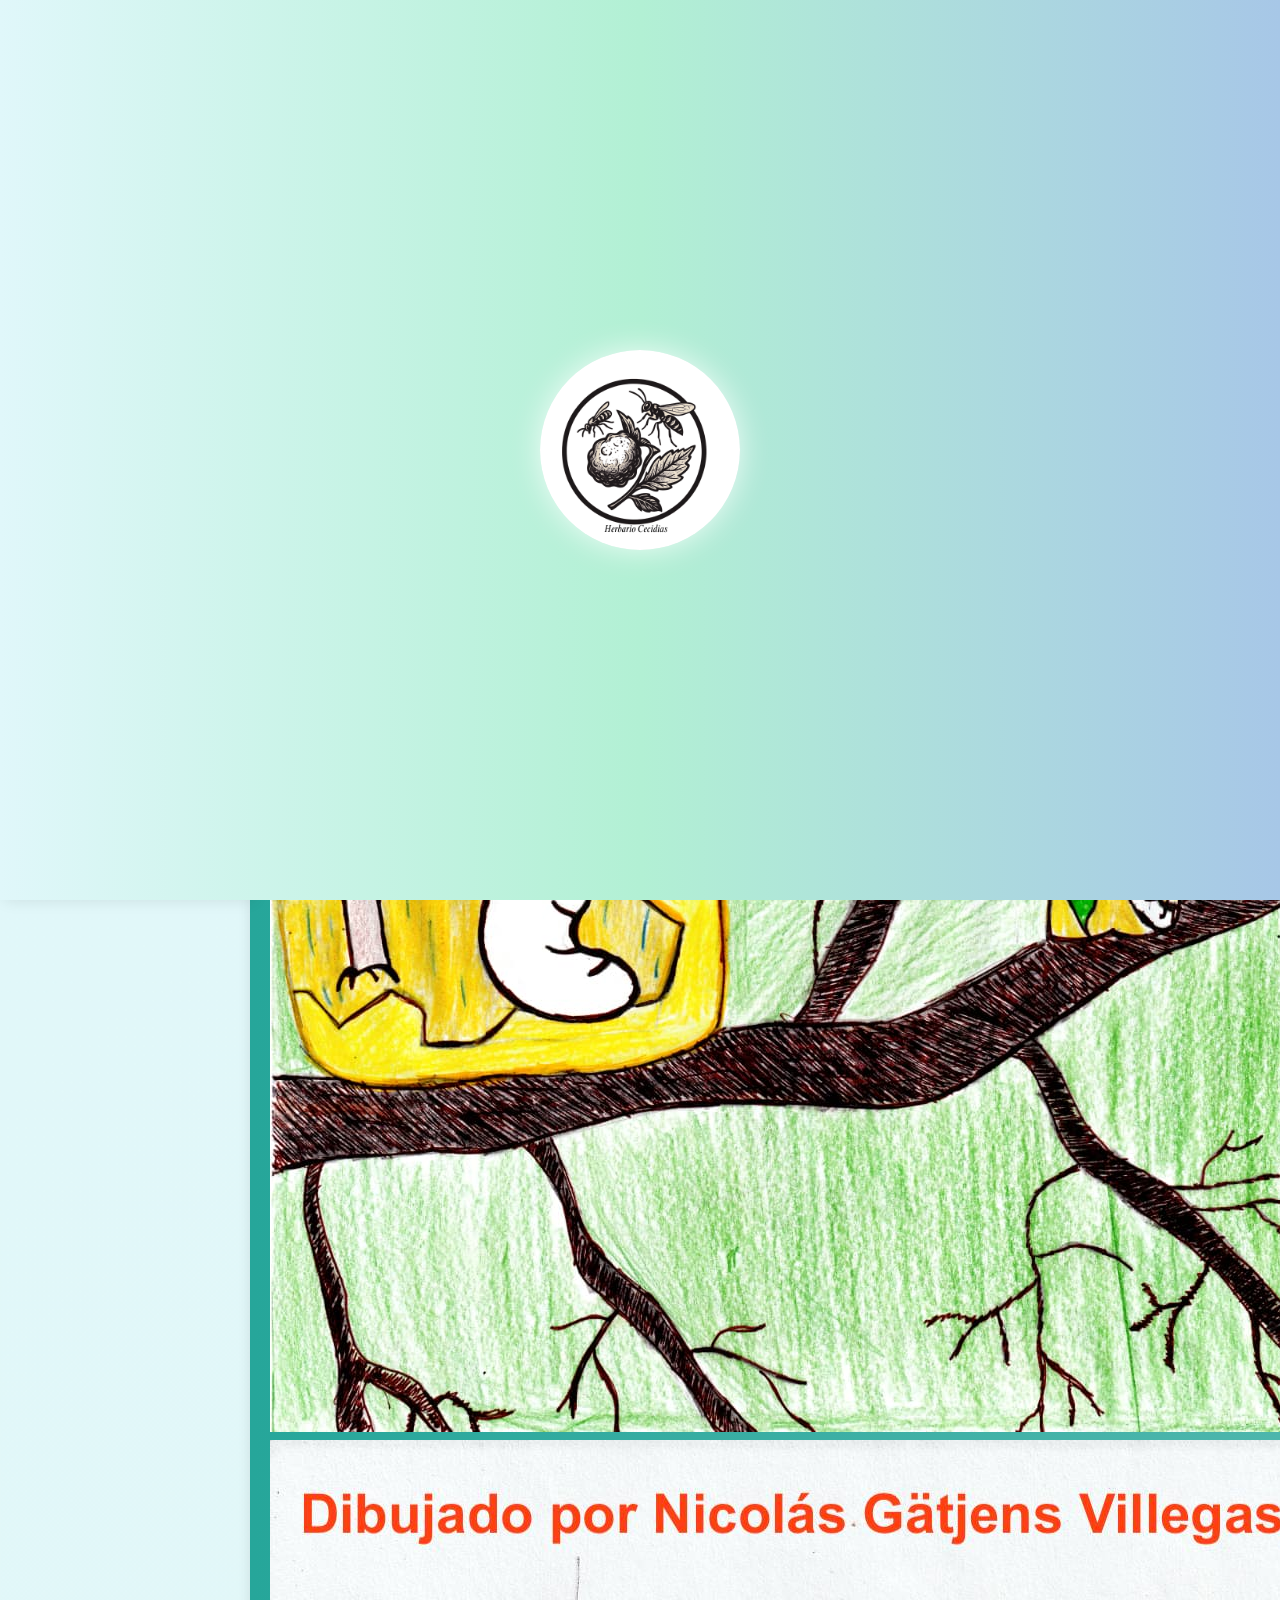
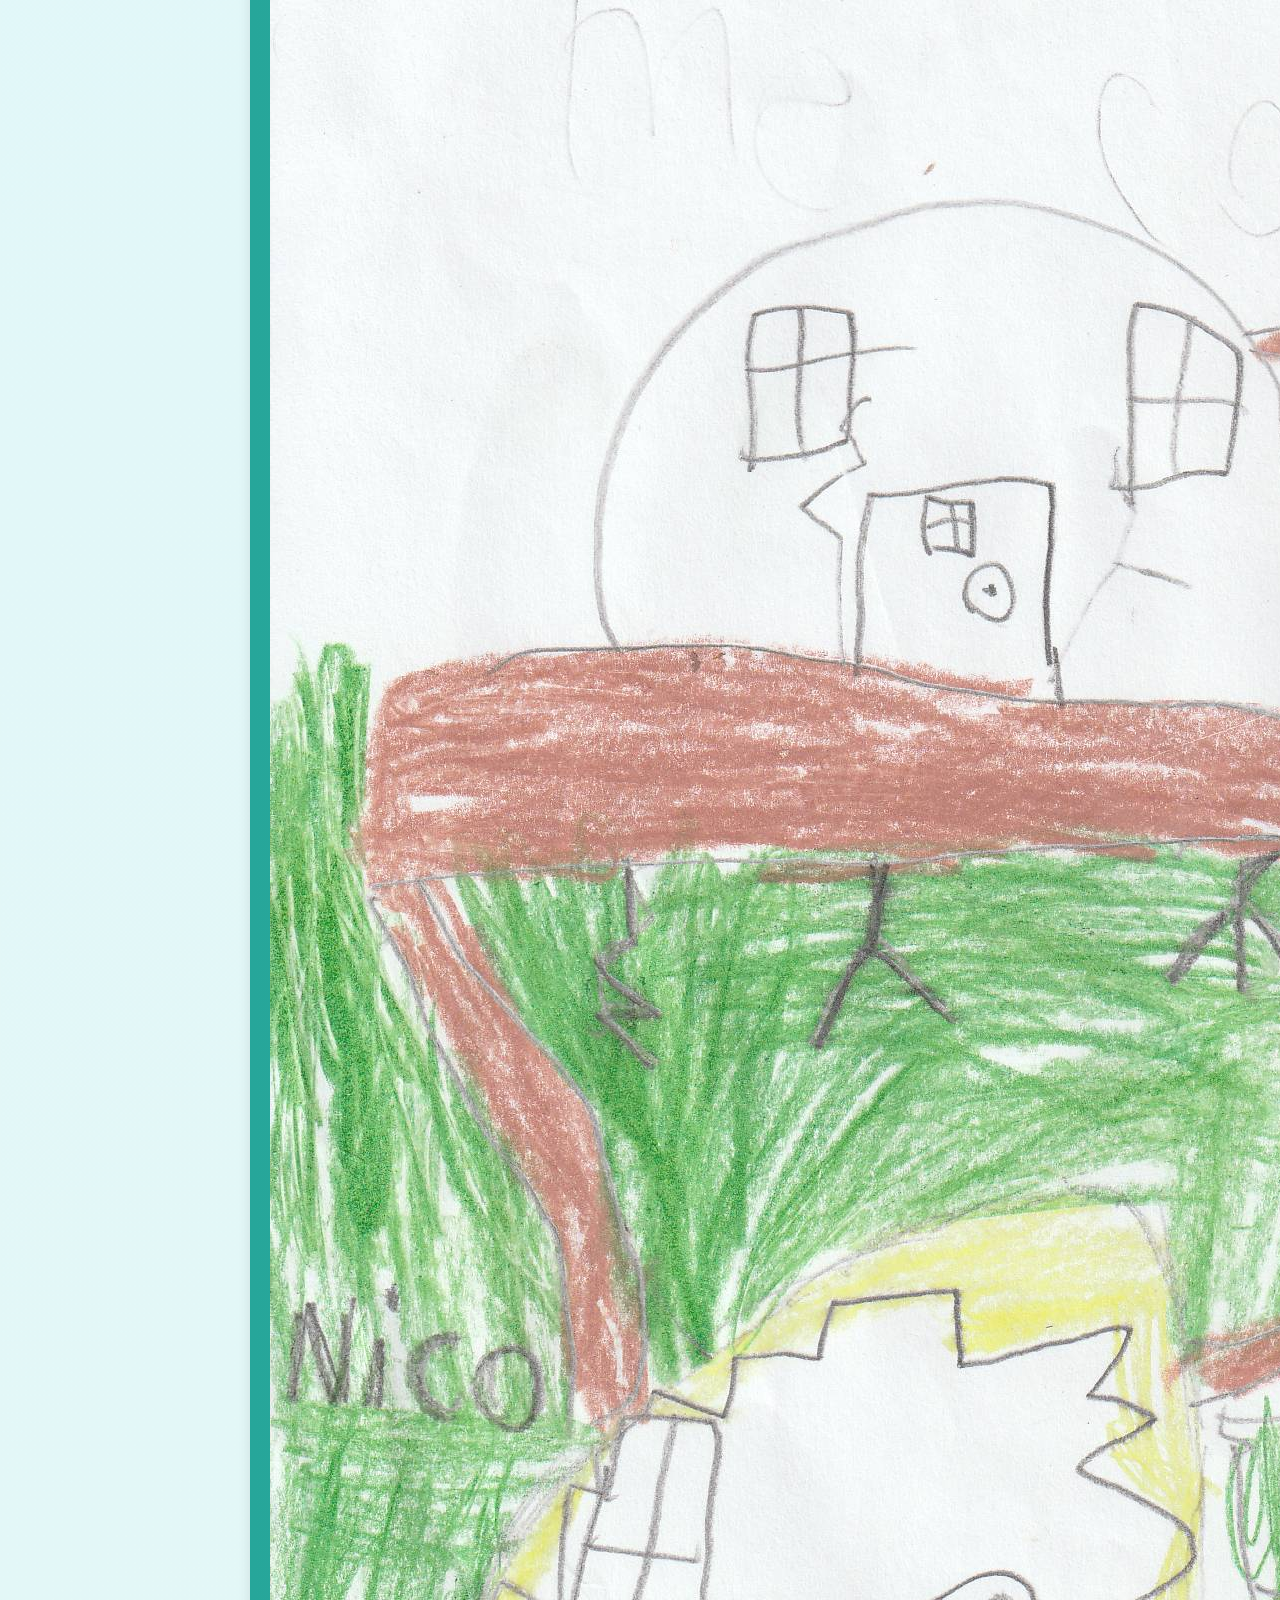
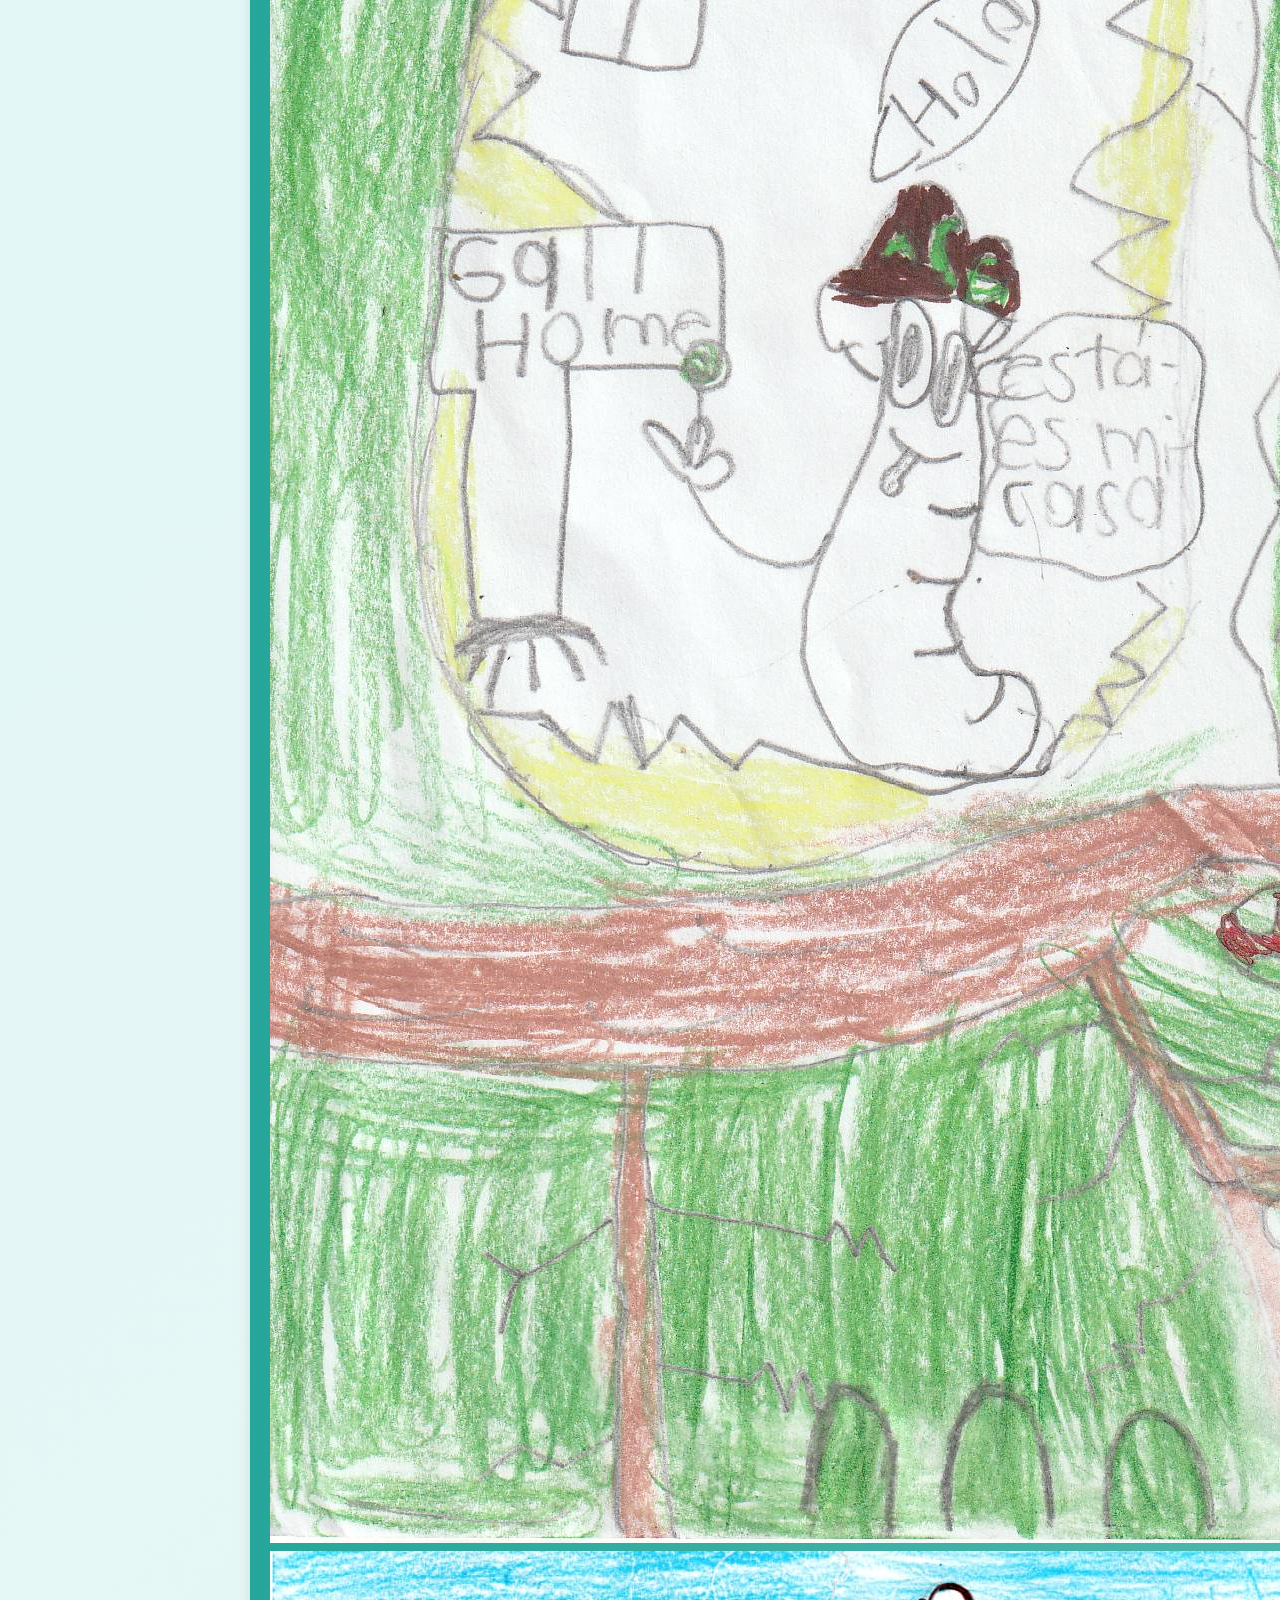
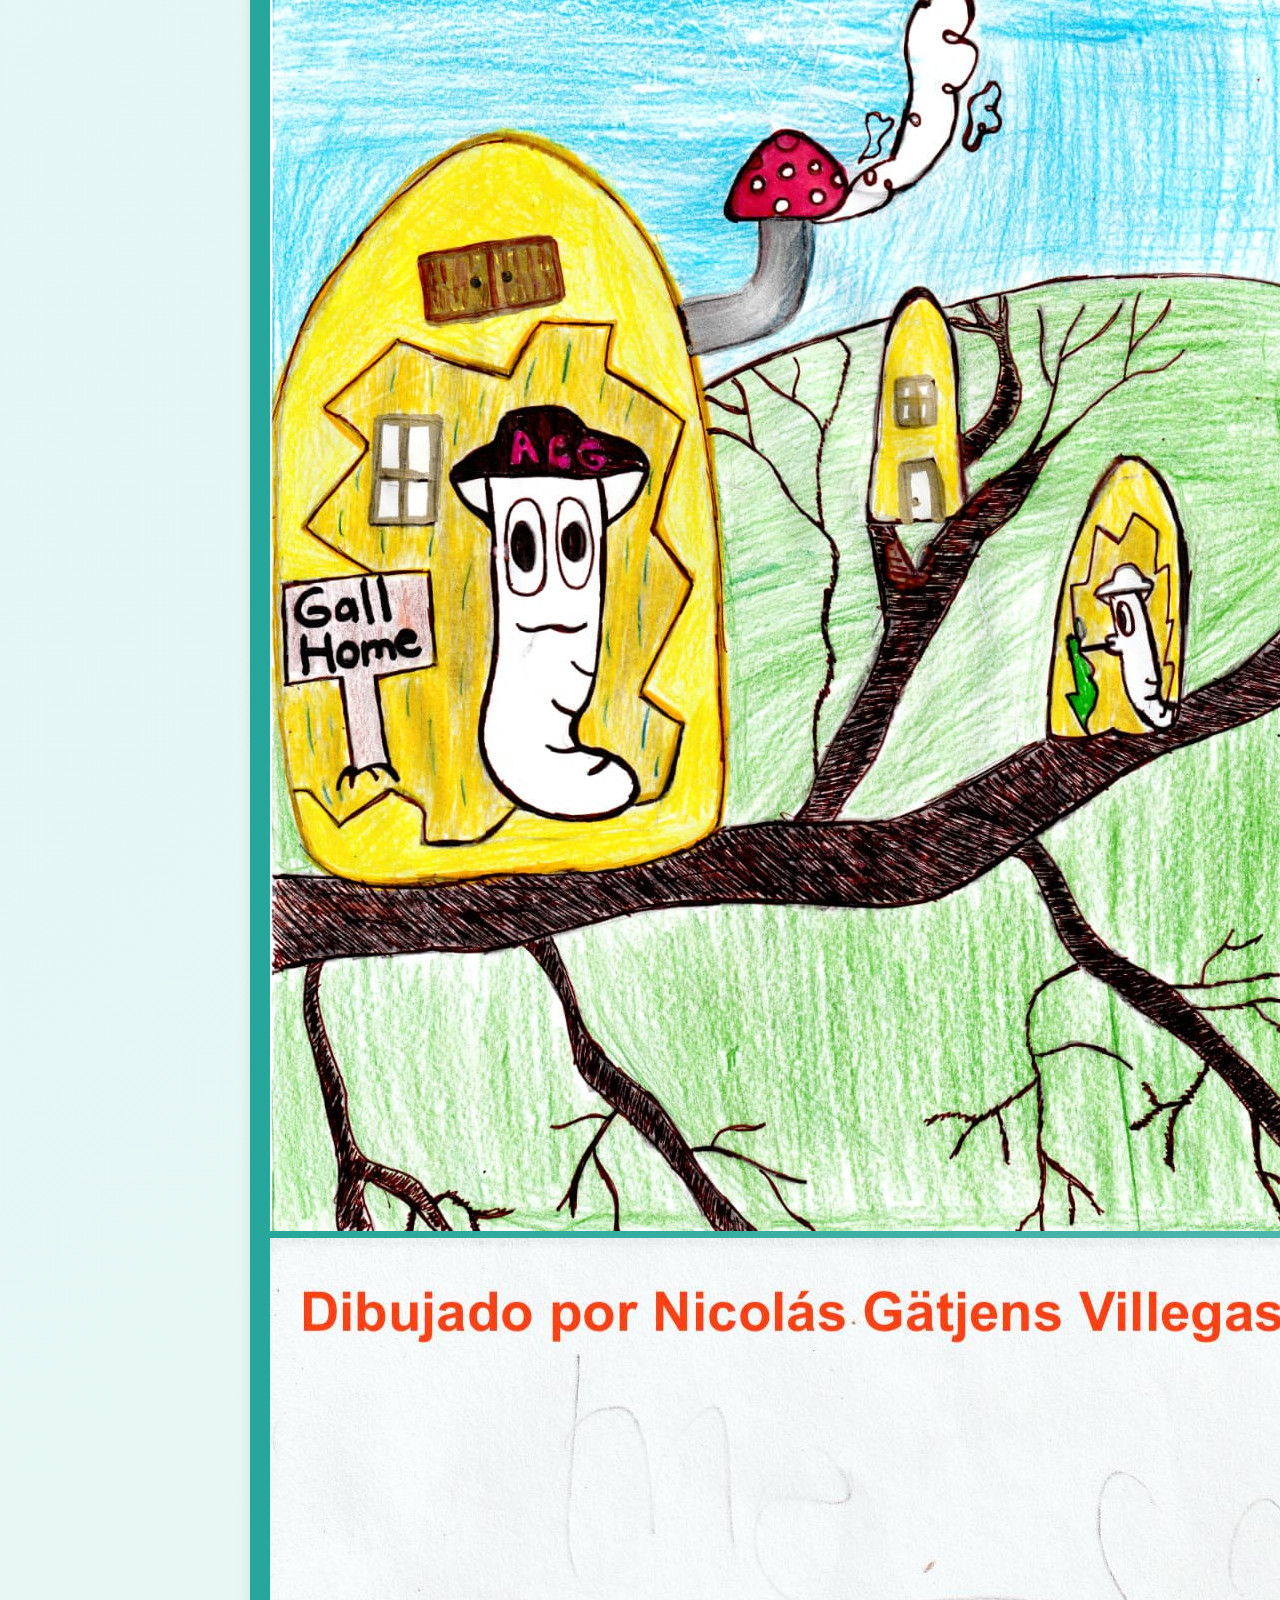
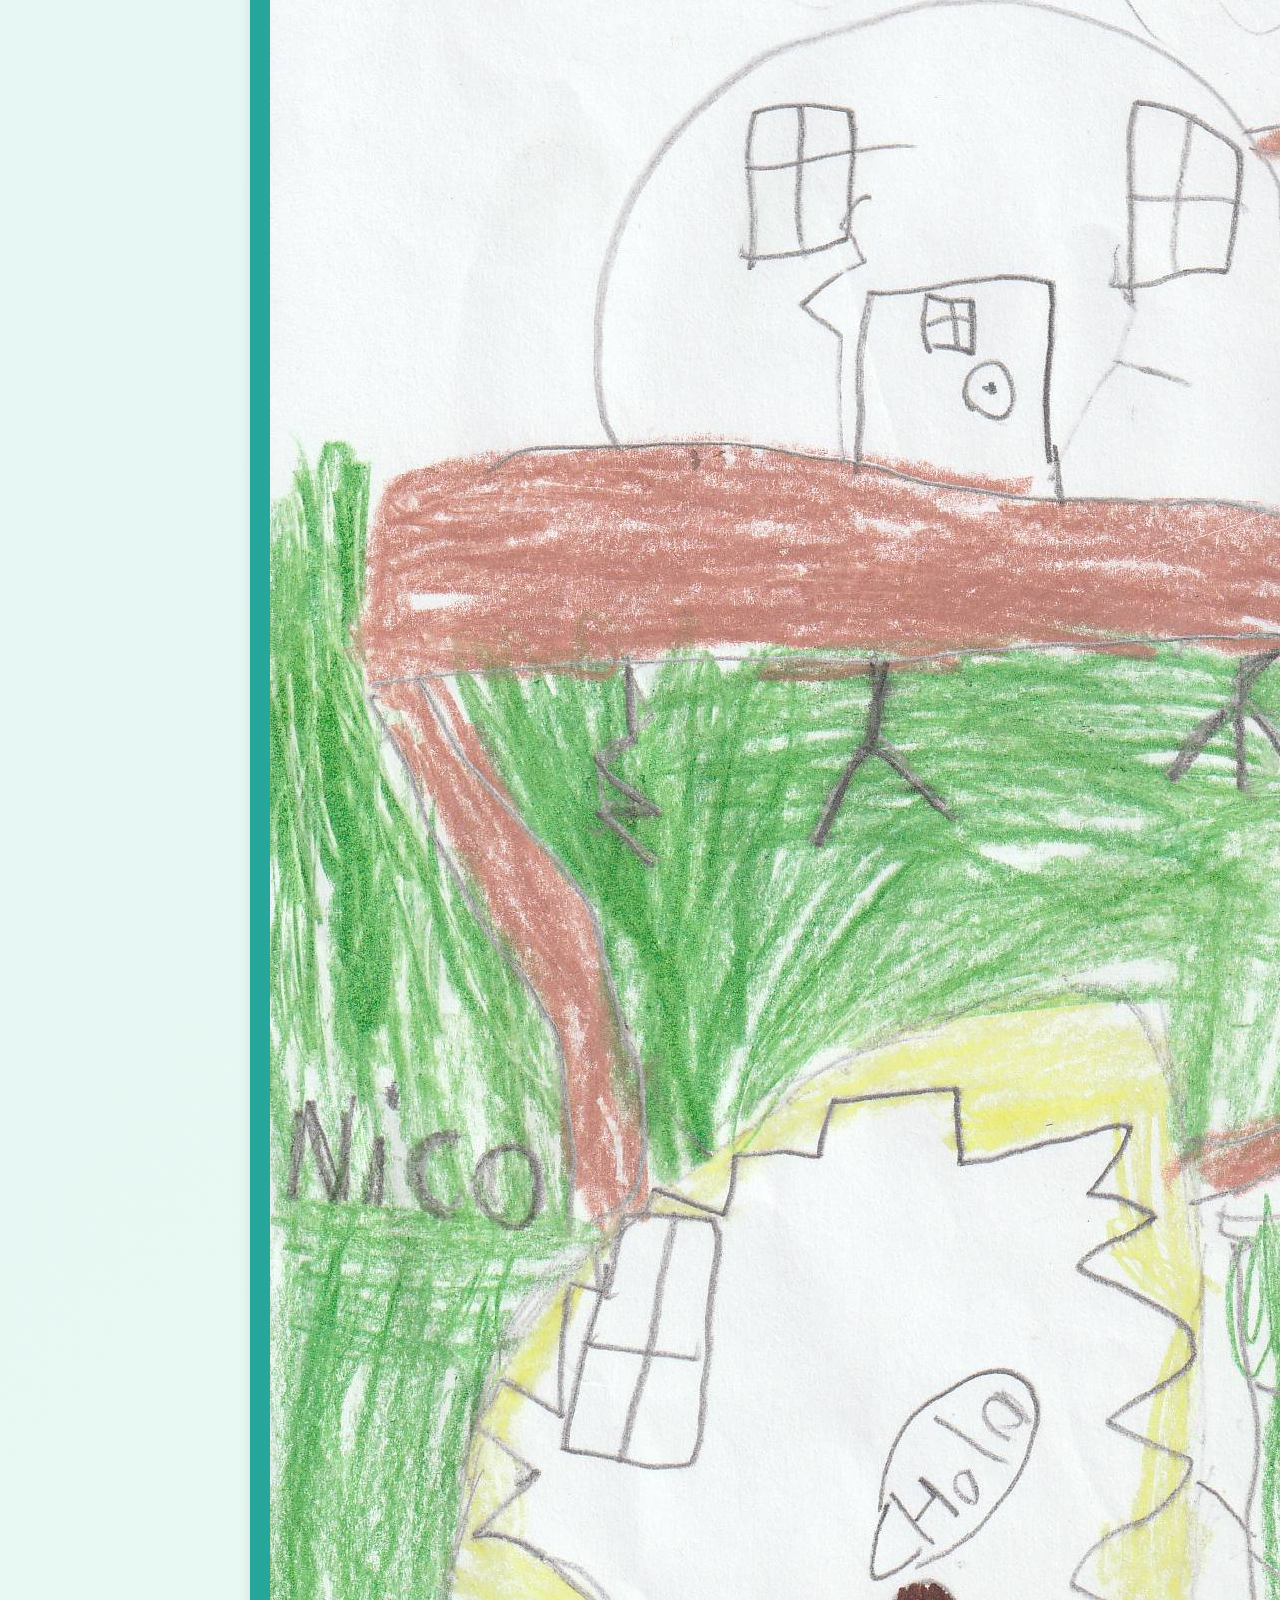
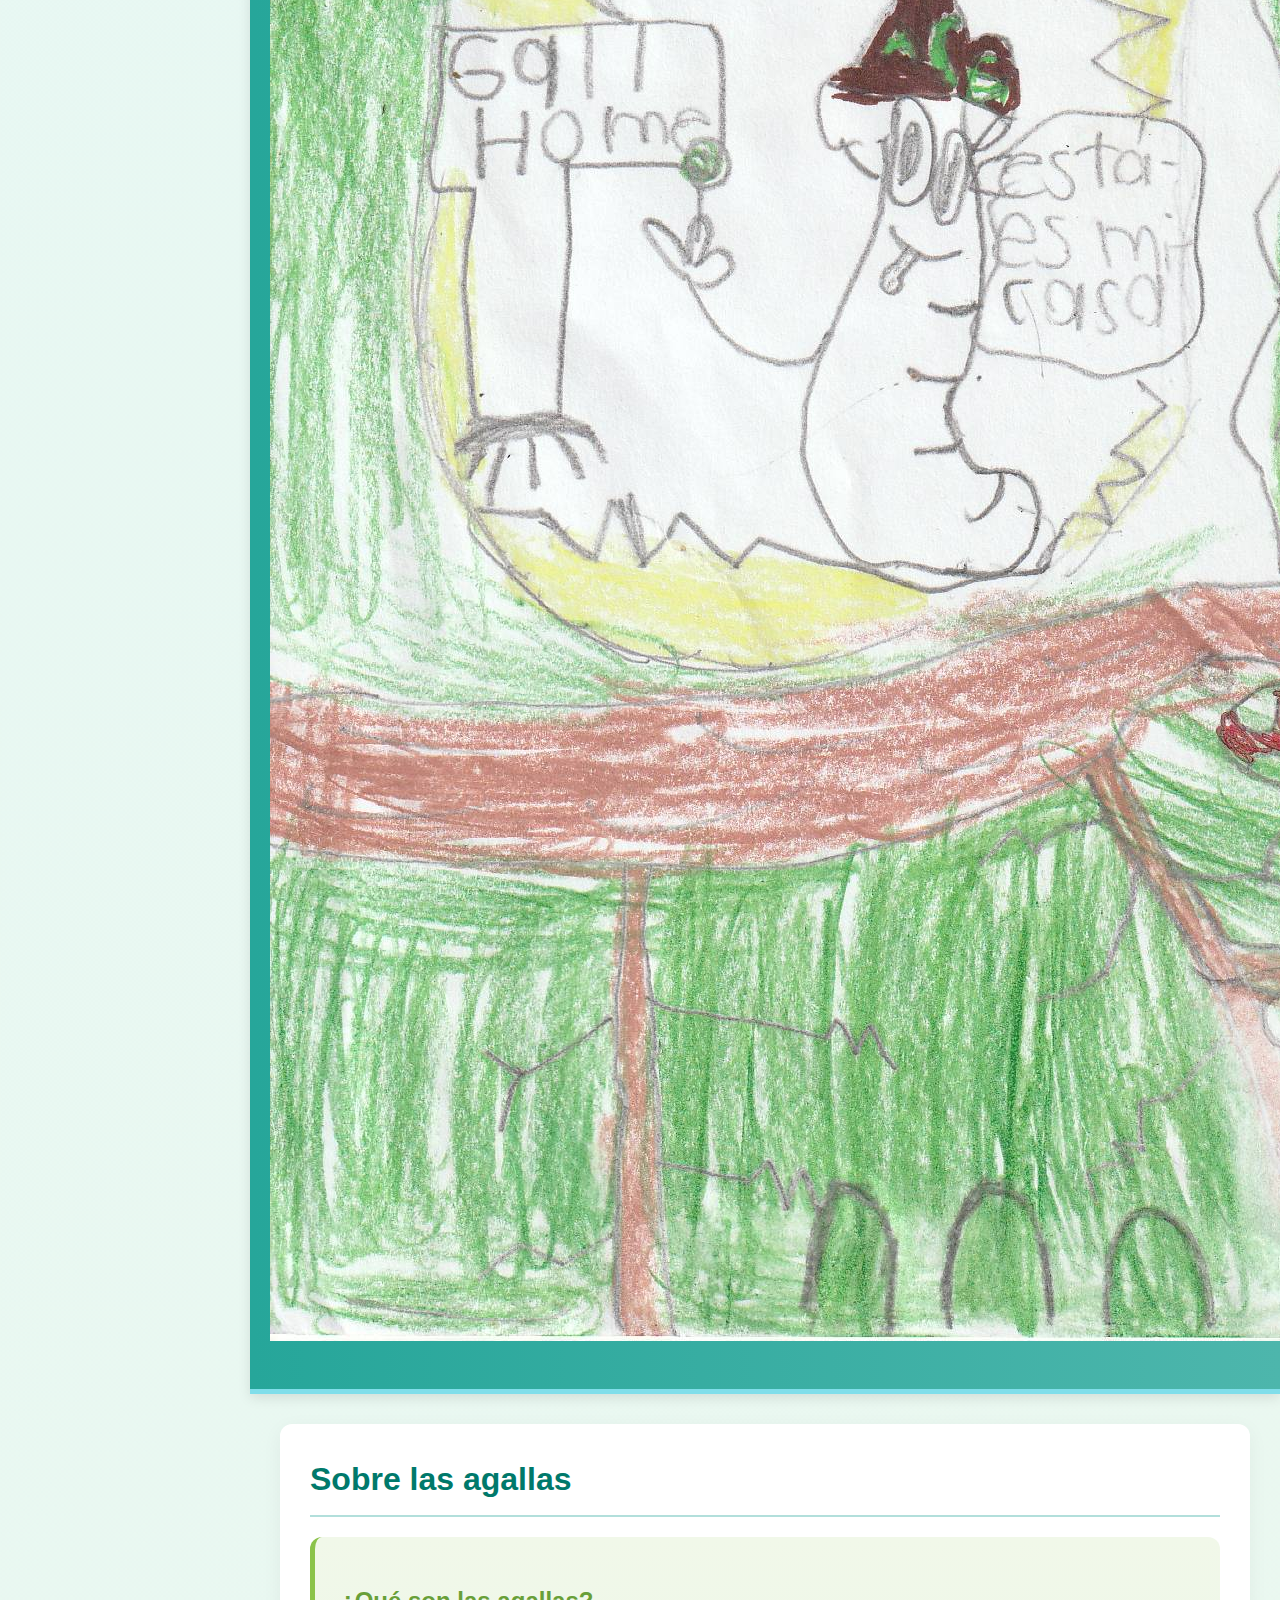
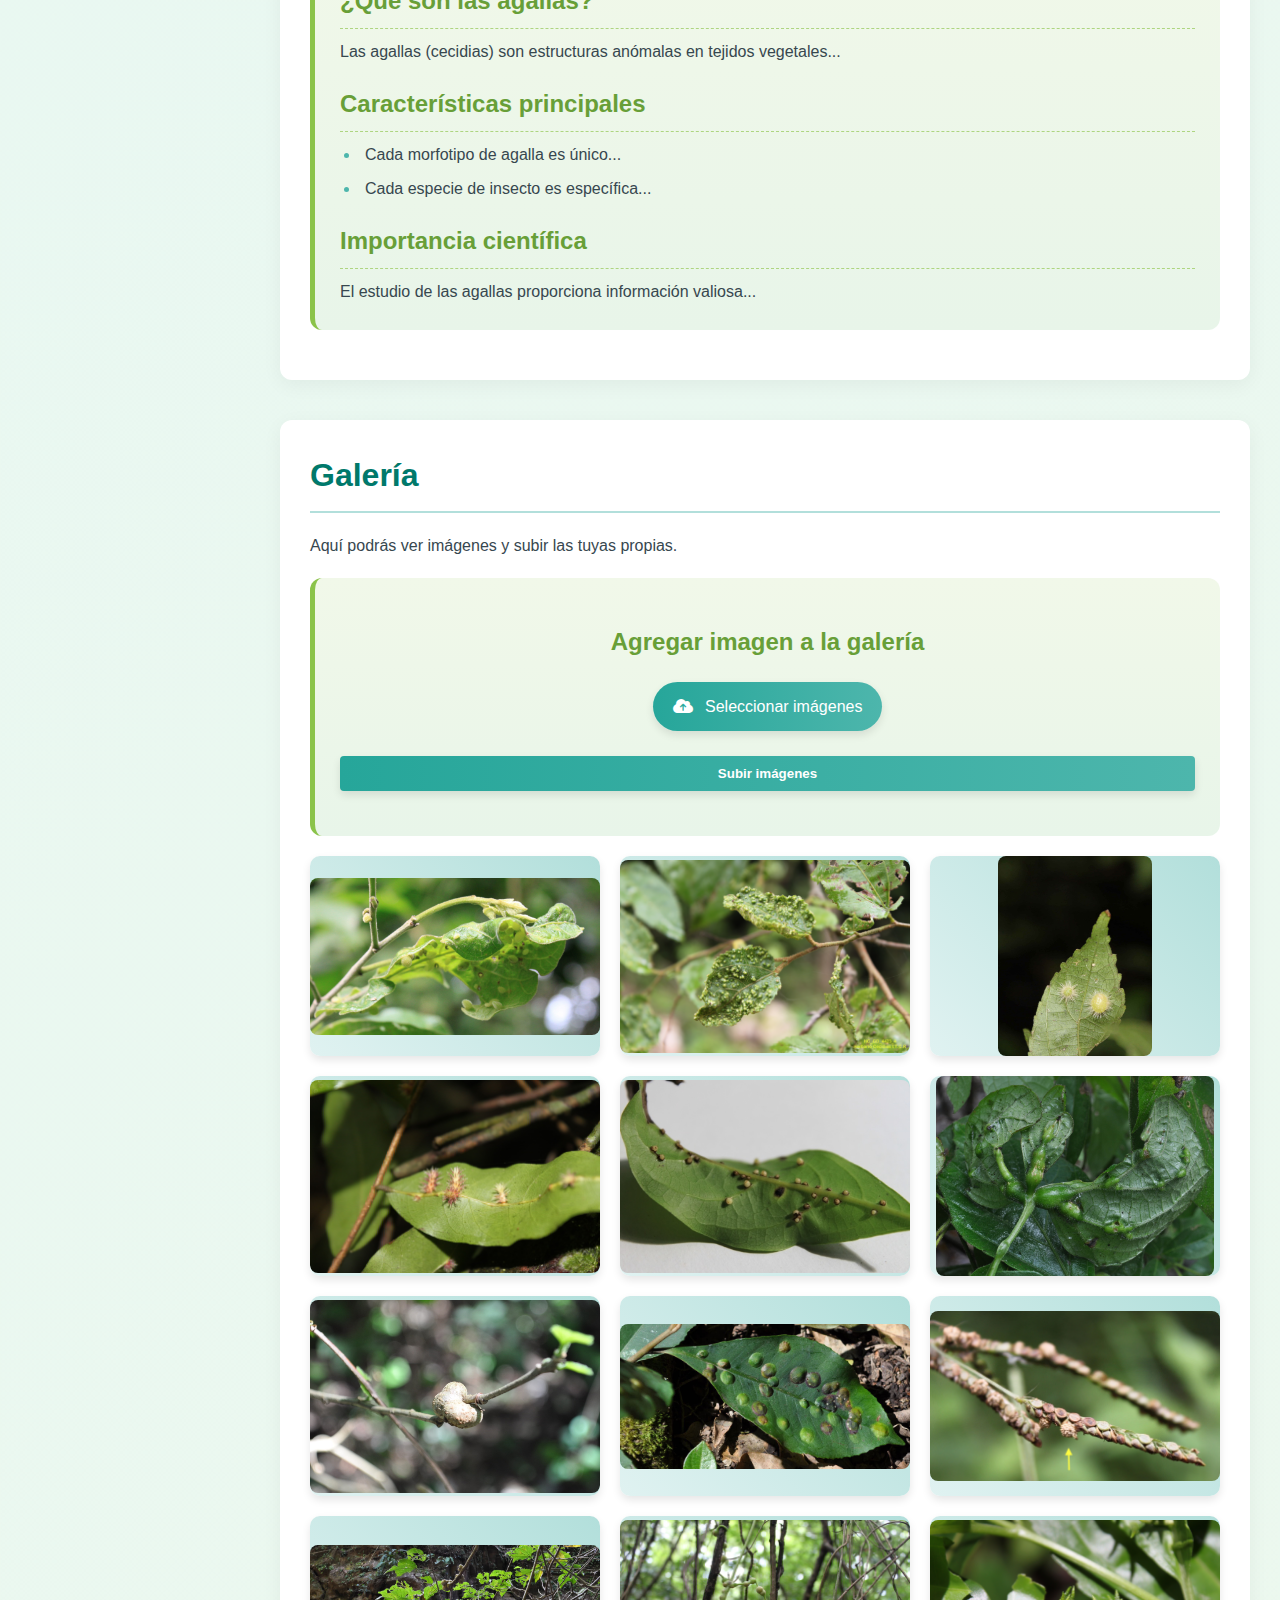
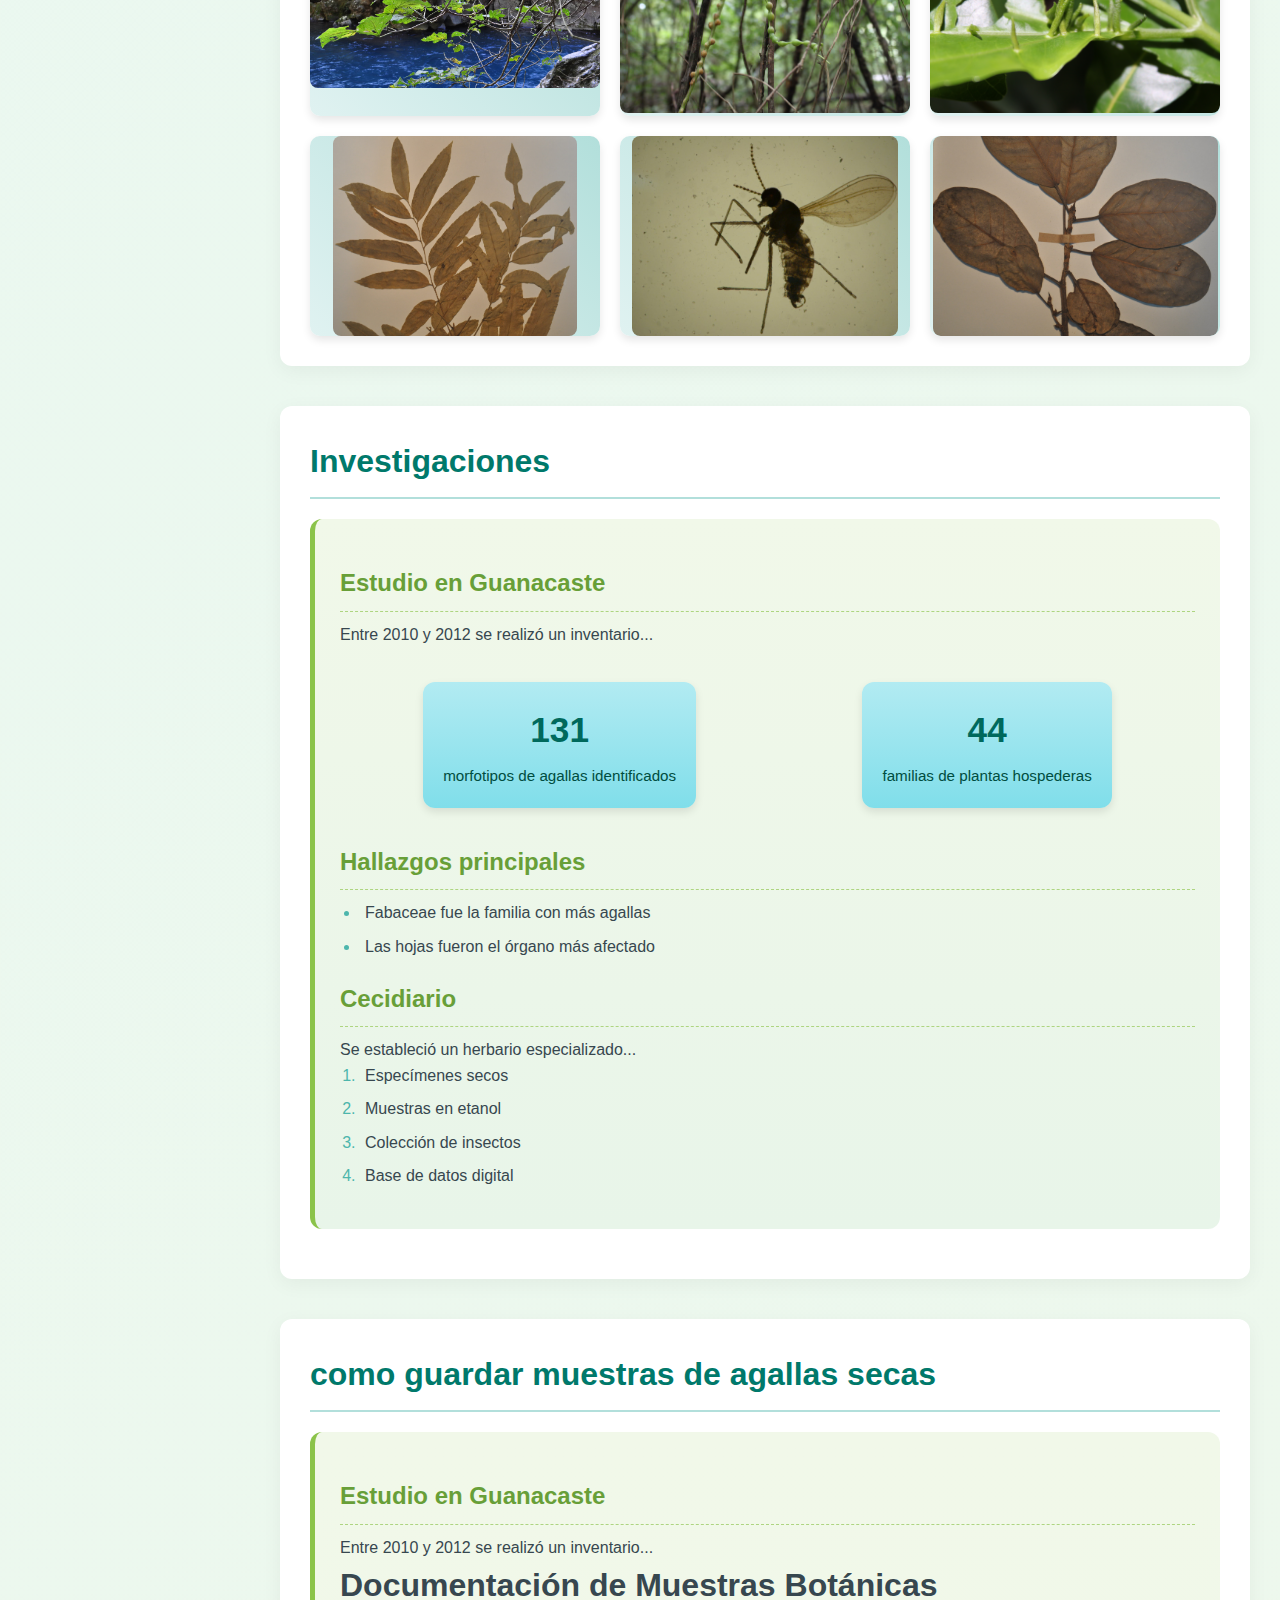
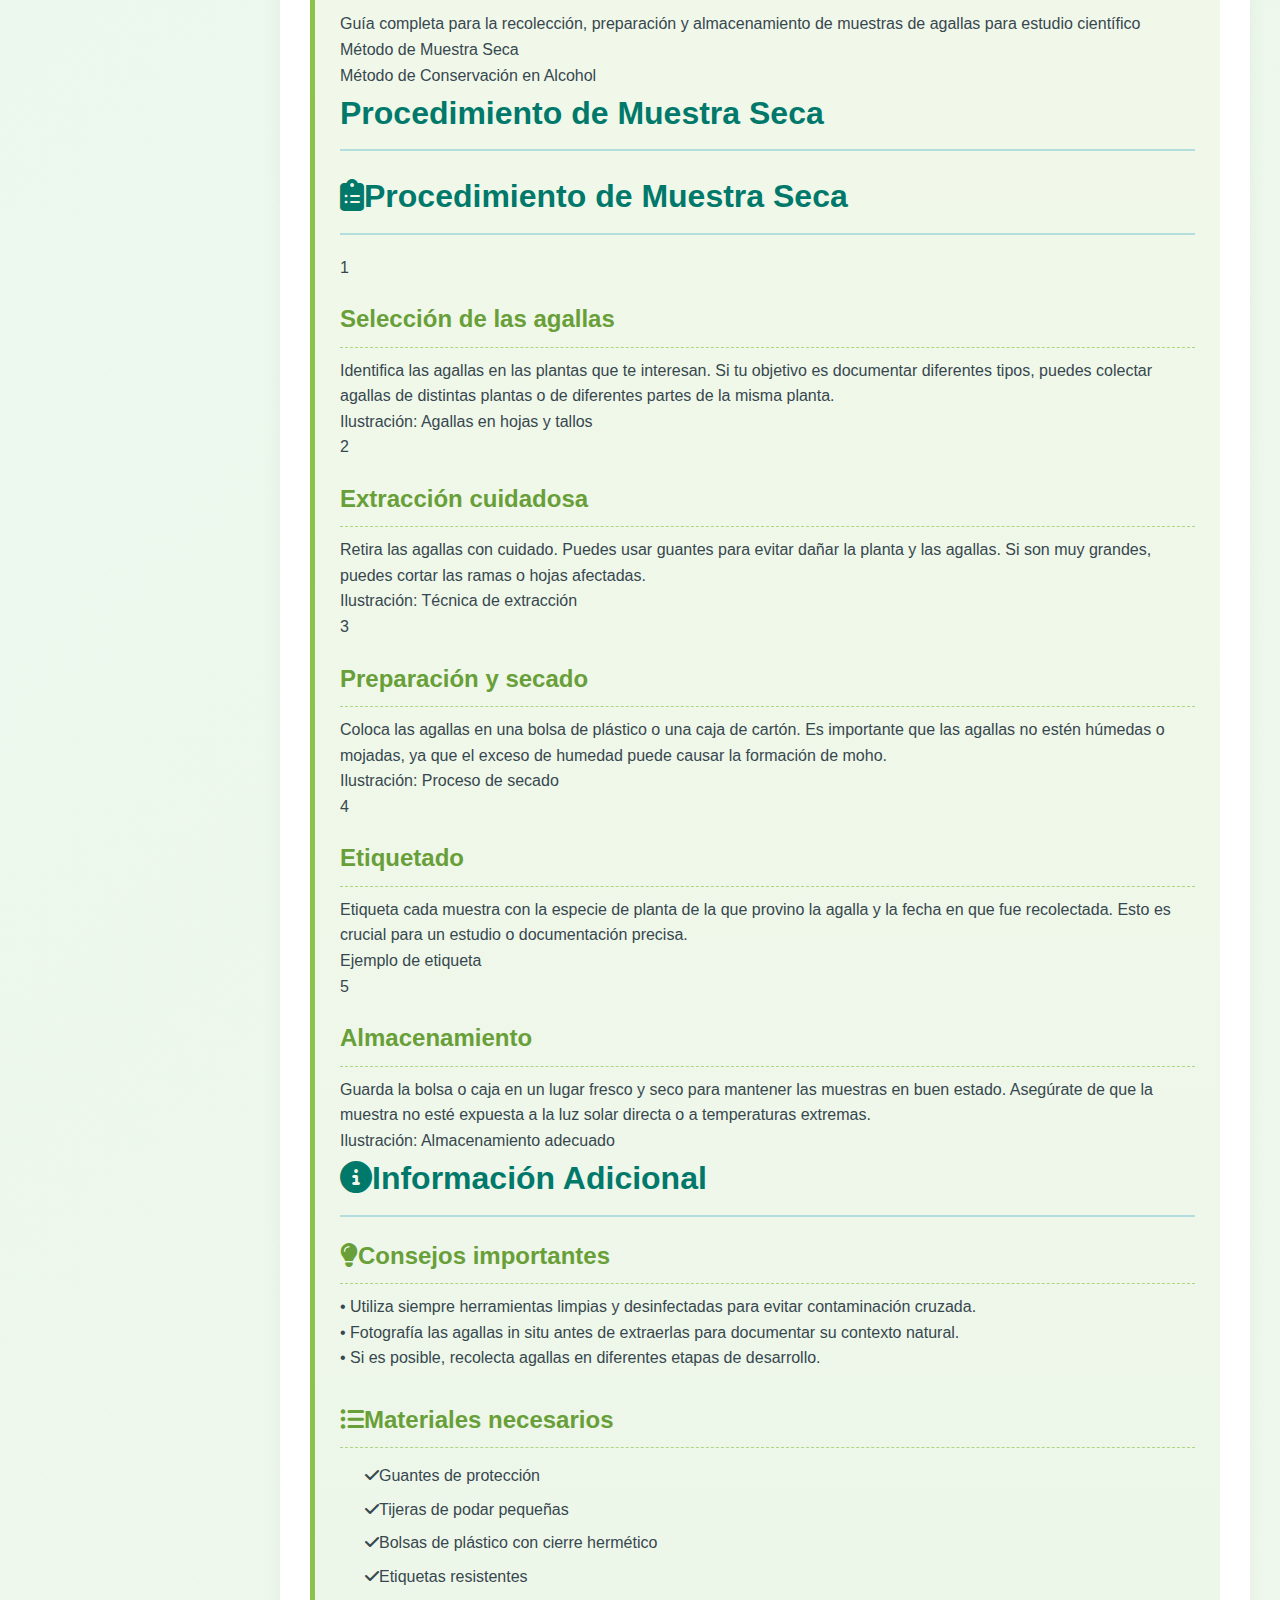
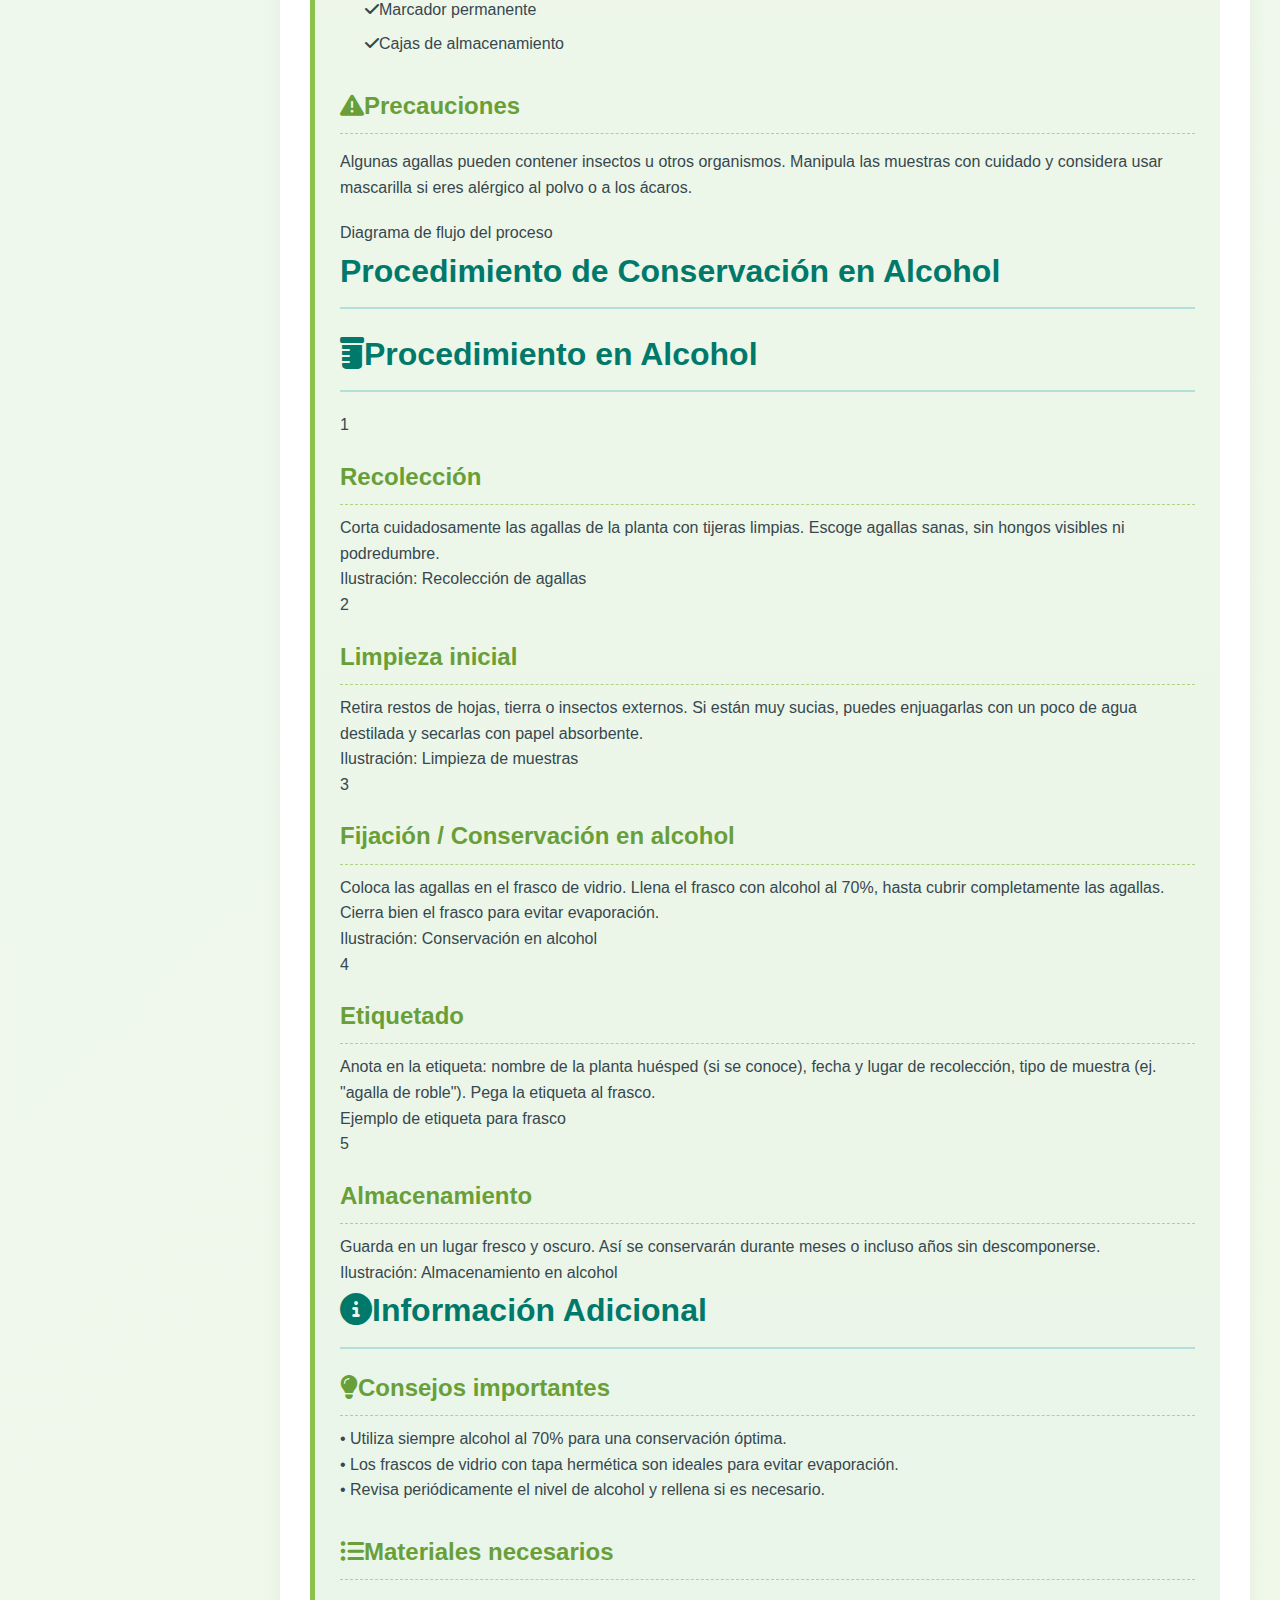
<file: Herbario/index.html>
<!DOCTYPE html>
<html lang="es">
<head>
    <meta charset="UTF-8"> 
    <meta name="viewport" content="width=device-width, initial-scale=1.0">
    <title>Herbario de Cecidias</title>
    <!-- Librería de iconos -->
    <link rel="stylesheet" href="https://cdnjs.cloudflare.com/ajax/libs/font-awesome/6.4.0/css/all.min.css">
    <!-- Hoja de estilos -->
    <link rel="stylesheet" href="css/style.css">
</head>
<body>
 <!-- Pantalla de carga inicial (se oculta después con JS) --> 
<div id="splash">
  <img src="RES/Herbario Cecidias.png" alt="Logo Intro">
</div>

   <!-- Divs usados para diferenciar resoluciones (desktop, tablet, móvil) -->
   <div class="resolucion">
    <div class="desktop"></div>
    <div class="tablet"></div>
    <div class="movil"></div>
   </div>
   
   <!-- Modal para ver imagen ampliada -->
    <div class="IMGrande" id="IMGrande">
        <span id="EquisCerrar">X</span> <!-- Botón para cerrar -->
        <img src="RES/Image_2077.jpg" id="imagen" alt="Vista ampliada">
        <p id="title">Este es el título de la imagen</p>
    </div>
    
    <!-- Logo fijo en pantalla -->
    <div class="logo">
        <img src="RES/Herbario Cecidias.png" alt="Logo Herbario de Agallas">
    </div>

<!-- Menú lateral con enlaces -->
<div class="sidebar">
    <a href="#agallas"><i class="fas fa-leaf"></i> Información sobre las agallas</a>
    <a href="#galeria"><i class="fas fa-images"></i> Galería</a>
    <a href="#investigaciones"><i class="fas fa-book"></i> Investigaciones</a>
    <a href="#muestras"><i class="fas fa-vial"></i> ¿Como guardar muestras de agallas secas?</a>
    <a href="index1.html"><i class="fas fa-comments"></i> Foro</a>
    <a href="https://www.scielo.br/j/bn/a/VNrcQ7ttg3xQ9DFFk6f6PFn/?lang=en" target="_blank"><i class="fas fa-file-alt"></i> Artículo</a>
    <a href="#contacto"><i class="fas fa-envelope"></i> Contacto</a>
</div>


    <!-- Encabezado de la página -->
    <header id="inicio" >
        <div id="caja1">
            <h1 >Herbario de Cecidias</h1>
            <p>Explorando el fascinante mundo de las cecidias</p>
        </div>
        <figure id="carrucel">
            <div class="box">
                <span style="--i:1;"><img id="gallery_item" src="RES/Caricatura_agallas_edi.jpeg" alt="draw1" data-name="Caricatura ilusiva de Agallas Autor: Hijo del Profesor Omar Gatjens"  ></span>
                <span style="--i:2;"><img id="gallery_item" src="RES/CaricaturaNico_Agallas_ACG_edi.jpeg" alt="draw2" data-name="Caricatura ilusiva de Agallas Autor: Hijo del Profesor Omar Gatjens" ></span>
                <span style="--i:3;"><img id="gallery_item" src="RES/Caricatura_agallas_edi.jpeg" alt="draw3" data-name="Caricatura ilusiva de Agallas Autor: Hijo del Profesor Omar Gatjens" ></span>
                <span style="--i:4;"><img id="gallery_item" src="RES/CaricaturaNico_Agallas_ACG_edi.jpeg" alt="draw4" data-name="Caricatura ilusiva de Agallas Autor: Hijo del Profesor Omar Gatjens" ></span>
            </div>
        </figure>
    </header>

    <main>
        <!-- Sección de explicación sobre agallas-->
        <section id="agallas">
            <h2>Sobre las agallas</h2>
            <div class="info-box">
                <h3>¿Qué son las agallas?</h3>
                <p>Las agallas (cecidias) son estructuras anómalas en tejidos vegetales...</p>
                
                <h3>Características principales</h3>
                <ul>
                    <li>Cada morfotipo de agalla es único...</li>
                    <li>Cada especie de insecto es específica...</li>
                </ul>
                
                <h3>Importancia científica</h3>
                <p>El estudio de las agallas proporciona información valiosa...</p>
            </div>
        </section>

        <!-- Galería de imágenes -->
        <section id="galeria">
            <h2>Galería</h2>
            <p>Aquí podrás ver imágenes y subir las tuyas propias.</p>
            
            <!-- Formulario de subida de imágenes -->
            <div class="upload-box">
                <h3>Agregar imagen a la galería</h3>
                <form id="formSubida">
                    <div class="file-input-container">
                        <label for="archivoInput" class="file-label">
                            <i class="fas fa-cloud-upload-alt"></i>
                            <span>Seleccionar imágenes</span>
                        </label>
                        <input type="file" id="archivoInput" multiple accept="image/*"> <!-- input de subida -->
                    </div>
                    <button type="submit" class="upload-btn">Subir imágenes</button>
                </form>
                <p id="mensajeError" class="error-message"></p> <!-- mensaje si hay error -->
            </div>
            
            <!-- Grid con imágenes ya cargadas -->
            <div class="gallery-grid" id="galleryGrid">
                <div class="gallery_item"><img id="gallery_item" src="RES/HC_GD_4437_1_morpho_1.jpg"   data-name="Acanthaceae: lonchocarpus phaseolifolius Gall Description: Discoid green galls, truncated at apex, pilose, on the underside of the leaf. " alt="Agalla 1"></div>
                <div class="gallery_item"><img id="gallery_item" src="RES/HC_GD_4423_4_morpho_2.jpg"   data-name="Acanthaceae: Guazuma ulmifolia Gall description: Foliar galls, irregular, distributed on the glabrous surface of the leaf, yellowish to brown. " alt="Agalla 2"></div>
                <div class="gallery_item"><img id="gallery_item" src="RES/HC_GD_4427_2_morpho_3-edit.jpg"   data-name="Acanthaceae: Acalypha diversifolia Gall description: Spherical galls with spiny projections, green to brownish at senescence, on leaves." alt="Agalla 3"></div>
                <div class="gallery_item"><img id="gallery_item" src="RES/HC_GD_4337_morpho_1.JPG"   data-name="Acanthaceae: Hirtella racemosa Gall description: More or less Cylindrical galls, pubescent, with white appendages, pilose element are reddish, brown at maturity, on the surface or underside leaf." alt="Agalla 4"></div>
                <div class="gallery_item"><img id="gallery_item" src="RES/HC_GD_4394_morpho_1.jpg"   data-name="Acanthaceae:  Belischmiedia costaricensis Gall description: Yellowish-brown to black galls, more or less spherical, on the underside of the leaf; yellowish abaxial globules. " alt="Agalla 5"></div>
                <div class="gallery_item"><img id="gallery_item" src="RES/GD 4265_2_morpho_1.jpg"   data-name="Acanthaceae: Cissus fuliginea Gall description: Galls on stem and veins of leaves, green to yellowish green in color, fusiform, pubescent." alt="Agalla 6"></div>
                <div class="gallery_item"><img id="gallery_item" src="RES/HC_GD_4285_01.JPG"   data-name="Acanthaceae: Malvaviscus arboreus Gall description: Galls on stem are more or less globular and brown in color, globulous and pilose. " alt="Agalla 7"></div>
                <div class="gallery_item"><img id="gallery_item" src="RES/HC_GD_4289_3.jpg"  data-name="Acanthaceae: Ardisia compressa Gall description: Discoid foliar green galls, protuberant on the surface of the leaf, yellowish to blackish on the maturity. "  alt="Agalla 8"></div>
                <div class="gallery_item"><img id="gallery_item" src="RES/HC_GD_4233_1.jpg"   data-name="Acanthaceae: Paspalum sp. Gall description: Globulous brown galls, on the inflorescense, replacing the fruits." alt="Agalla 9"></div>
                <div class="gallery_item"><img id="gallery_item" src="RES/GD_HC_4299_3_idiFn.png"   data-name="Acanthaceae: Malvaviscus arboreus Gall description: Galls on stem are more or less globular and brown in color, globulous and pilose" alt="Agalla 10"></div>
                <div class="gallery_item"><img id="gallery_item" src="RES/GD 4246_2.JPG"   data-name="Acanthaceae: Cydista diversifolia Gall description: Elongated galls, conical, yellowish green, pubescent on the surface of the leaf." alt="Agalla 11"></div>
                <div class="gallery_item"><img id="gallery_item" src="RES/HC_GD_4382_4.jpg"   data-name="Acanthaceae: Koanophyllon albicaule Gall description: Conical glabrous  galls, wider at the middle, green, conic shape and protruding on the midvein  leaf surface." alt="Agalla 12"></div>
                <div class="gallery_item"><img id="gallery_item" src="RES/HC_GD_4329.jpeg"   data-name="Acanthaceae: Thouinidium decandrum  Gall description:Discoid galls on leaves, green to black in color.Glabrouson the epidermis structure. (Muestra Seca) " alt="Agalla 14"></div>
                <div class="gallery_item"><img id="gallery_item" src="RES/Image_2090.jpg "   data-name=" Latrophibia Brasilienses, Cecidomyiidae de la agalla de la Yuca (Microscopio)" alt="Agalla 13"></div>
                <div class="gallery_item"><img id="gallery_item" src="RES/HC_GD_4371.jpeg"   data-name="Acanthaceae: Ficus ovalis  Gall description: Light green galls. (Muestra Seca) " alt="Agalla 15"></div>
            </div>
            </div>
        </section> 

        <!-- Investigaciones científicas -->
        <section id="investigaciones">
            <h2>Investigaciones</h2>
            <div class="info-box">
                <h3>Estudio en Guanacaste</h3>
                <p>Entre 2010 y 2012 se realizó un inventario...</p>
                
                <!-- Datos resumidos -->
                <div class="research-findings">
                    <div class="finding">
                        <h4>131</h4>
                        <p>morfotipos de agallas identificados</p>
                    </div>
                    <div class="finding">
                        <h4>44</h4>
                        <p>familias de plantas hospederas</p>
                    </div>
                </div>
                
                <h3>Hallazgos principales</h3>
                <ul>
                    <li>Fabaceae fue la familia con más agallas</li>
                    <li>Las hojas fueron el órgano más afectado</li>
                </ul>
                
                <h3>Cecidiario</h3>
                <p>Se estableció un herbario especializado...</p>
                <ol>
                    <li>Especímenes secos</li>
                    <li>Muestras en etanol</li>
                    <li>Colección de insectos</li>
                    <li>Base de datos digital</li>
                </ol>
            </div>
        </section>
        

            <section id="muestras">
            <h2> como guardar muestras de agallas secas</h2>
            <div class="info-box">
                <h3>Estudio en Guanacaste</h3>
                <p>Entre 2010 y 2012 se realizó un inventario...</p>
                
              <h1>Documentación de Muestras Botánicas</h1>
        <p class="subtitle">Guía completa para la recolección, preparación y almacenamiento de muestras de agallas para estudio científico</p>
    </header>
    
    <div class="container">
        <div class="method-tabs">
            <div class="method-tab active" onclick="showMethod('dry')">Método de Muestra Seca</div>
            <div class="method-tab" onclick="showMethod('alcohol')">Método de Conservación en Alcohol</div>
        </div>
        
        <div id="dry-method" class="method-content active">
            <h2 class="section-title">Procedimiento de Muestra Seca</h2>
            
            <div class="content">
                <div class="card">
                    <h2><i class="icon fas fa-clipboard-list"></i>Procedimiento de Muestra Seca</h2>
                    
                    <div class="step">
                        <div class="step-number">1</div>
                        <h3>Selección de las agallas</h3>
                        <p>Identifica las agallas en las plantas que te interesan. Si tu objetivo es documentar diferentes tipos, puedes colectar agallas de distintas plantas o de diferentes partes de la misma planta.</p>
                        <div class="image-placeholder">Ilustración: Agallas en hojas y tallos</div>
                    </div>
                    
                    <div class="step">
                        <div class="step-number">2</div>
                        <h3>Extracción cuidadosa</h3>
                        <p>Retira las agallas con cuidado. Puedes usar guantes para evitar dañar la planta y las agallas. Si son muy grandes, puedes cortar las ramas o hojas afectadas.</p>
                        <div class="image-placeholder">Ilustración: Técnica de extracción</div>
                    </div>
                    
                    <div class="step">
                        <div class="step-number">3</div>
                        <h3>Preparación y secado</h3>
                        <p>Coloca las agallas en una bolsa de plástico o una caja de cartón. Es importante que las agallas no estén húmedas o mojadas, ya que el exceso de humedad puede causar la formación de moho.</p>
                        <div class="image-placeholder">Ilustración: Proceso de secado</div>
                    </div>
                    
                    <div class="step">
                        <div class="step-number">4</div>
                        <h3>Etiquetado</h3>
                        <p>Etiqueta cada muestra con la especie de planta de la que provino la agalla y la fecha en que fue recolectada. Esto es crucial para un estudio o documentación precisa.</p>
                        <div class="image-placeholder">Ejemplo de etiqueta</div>
                    </div>
                    
                    <div class="step">
                        <div class="step-number">5</div>
                        <h3>Almacenamiento</h3>
                        <p>Guarda la bolsa o caja en un lugar fresco y seco para mantener las muestras en buen estado. Asegúrate de que la muestra no esté expuesta a la luz solar directa o a temperaturas extremas.</p>
                        <div class="image-placeholder">Ilustración: Almacenamiento adecuado</div>
                    </div>
                </div>
                
                <div class="card">
                    <h2><i class="icon fas fa-info-circle"></i>Información Adicional</h2>
                    
                    <div class="tips">
                        <h3><i class="icon fas fa-lightbulb"></i>Consejos importantes</h3>
                        <p>• Utiliza siempre herramientas limpias y desinfectadas para evitar contaminación cruzada.</p>
                        <p>• Fotografía las agallas in situ antes de extraerlas para documentar su contexto natural.</p>
                        <p>• Si es posible, recolecta agallas en diferentes etapas de desarrollo.</p>
                    </div>
                    
                    <h3 style="margin-top: 30px;"><i class="icon fas fa-list-ul"></i>Materiales necesarios</h3>
                    <ul style="list-style-type: none; margin-top: 15px;">
                        <li><i class="icon fas fa-check"></i>Guantes de protección</li>
                        <li><i class="icon fas fa-check"></i>Tijeras de podar pequeñas</li>
                        <li><i class="icon fas fa-check"></i>Bolsas de plástico con cierre hermético</li>
                        <li><i class="icon fas fa-check"></i>Etiquetas resistentes</li>
                        <li><i class="icon fas fa-check"></i>Marcador permanente</li>
                        <li><i class="icon fas fa-check"></i>Cajas de almacenamiento</li>
                    </ul>
                    
                    <h3 style="margin-top: 30px;"><i class="icon fas fa-exclamation-triangle"></i>Precauciones</h3>
                    <p style="margin-top: 15px;">Algunas agallas pueden contener insectos u otros organismos. Manipula las muestras con cuidado y considera usar mascarilla si eres alérgico al polvo o a los ácaros.</p>
                    
                    <div class="image-placeholder" style="margin-top: 20px;">Diagrama de flujo del proceso</div>
                </div>
            </div>
        </div>
        
        <div id="alcohol-method" class="method-content">
            <h2 class="section-title">Procedimiento de Conservación en Alcohol</h2>
            
            <div class="content">
                <div class="card alcohol-card">
                    <h2><i class="alcohol-icon fas fa-prescription-bottle"></i>Procedimiento en Alcohol</h2>
                    
                    <div class="step">
                        <div class="step-number">1</div>
                        <h3>Recolección</h3>
                        <p>Corta cuidadosamente las agallas de la planta con tijeras limpias. Escoge agallas sanas, sin hongos visibles ni podredumbre.</p>
                        <div class="image-placeholder">Ilustración: Recolección de agallas</div>
                    </div>
                    
                    <div class="step">
                        <div class="step-number">2</div>
                        <h3>Limpieza inicial</h3>
                        <p>Retira restos de hojas, tierra o insectos externos. Si están muy sucias, puedes enjuagarlas con un poco de agua destilada y secarlas con papel absorbente.</p>
                        <div class="image-placeholder">Ilustración: Limpieza de muestras</div>
                    </div>
                    
                    <div class="step">
                        <div class="step-number">3</div>
                        <h3>Fijación / Conservación en alcohol</h3>
                        <p>Coloca las agallas en el frasco de vidrio. Llena el frasco con alcohol al 70%, hasta cubrir completamente las agallas. Cierra bien el frasco para evitar evaporación.</p>
                        <div class="image-placeholder">Ilustración: Conservación en alcohol</div>
                    </div>
                    
                    <div class="step">
                        <div class="step-number">4</div>
                        <h3>Etiquetado</h3>
                        <p>Anota en la etiqueta: nombre de la planta huésped (si se conoce), fecha y lugar de recolección, tipo de muestra (ej. "agalla de roble"). Pega la etiqueta al frasco.</p>
                        <div class="image-placeholder">Ejemplo de etiqueta para frasco</div>
                    </div>
                    
                    <div class="step">
                        <div class="step-number">5</div>
                        <h3>Almacenamiento</h3>
                        <p>Guarda en un lugar fresco y oscuro. Así se conservarán durante meses o incluso años sin descomponerse.</p>
                        <div class="image-placeholder">Ilustración: Almacenamiento en alcohol</div>
                    </div>
                </div>
                
                <div class="card alcohol-card">
                    <h2><i class="alcohol-icon fas fa-info-circle"></i>Información Adicional</h2>
                    
                    <div class="tips">
                        <h3><i class="alcohol-icon fas fa-lightbulb"></i>Consejos importantes</h3>
                        <p>• Utiliza siempre alcohol al 70% para una conservación óptima.</p>
                        <p>• Los frascos de vidrio con tapa hermética son ideales para evitar evaporación.</p>
                        <p>• Revisa periódicamente el nivel de alcohol y rellena si es necesario.</p>
                    </div>
                    
                    <h3 style="margin-top: 30px;"><i class="alcohol-icon fas fa-list-ul"></i>Materiales necesarios</h3>
                    <ul style="list-style-type: none; margin-top: 15px;">
                        <li><i class="alcohol-icon fas fa-check"></i>Alcohol etílico al 70%</li>
                        <li><i class="alcohol-icon fas fa-check"></i>Frasco de vidrio con tapa hermética</li>
                        <li><i class="alcohol-icon fas fa-check"></i>Guantes de protección</li>
                        <li><i class="alcohol-icon fas fa-check"></i>Tijeras de podar pequeñas</li>
                        <li><i class="alcohol-icon fas fa-check"></i>Etiquetas resistentes a la humedad</li>
                        <li><i class="alcohol-icon fas fa-check"></i>Marcador permanente</li>
                    </ul>
                    
                    <h3 style="margin-top: 30px;"><i class="alcohol-icon fas fa-exclamation-triangle"></i>Precauciones</h3>
                    <p style="margin-top: 15px;">Maneja el alcohol con cuidado ya que es inflamable. Trabaja en un área bien ventilada y mantén lejos de fuentes de calor o llama abierta.</p>
                    
                    <div class="image-placeholder" style="margin-top: 20px;">Comparación de métodos de conservación</div>
                </div>
            </div>
        </div>
    </div>
        <!-- Contacto -->
        <section id="contacto">
            <h2>Contacto</h2>
            <p>Para más información sobre el herbario.</p>
            <a href="mailto:info@herbariocecidias.com" class="btn">Contáctanos</a>
        </section>
    </main>

    <!-- Footer -->
    <footer>&copy; 2025 Herbario de Agallas | TEC Campus San Carlos </footer>

    <!-- Archivo de scripts -->
    <script src="JS/JScript.js"></script>
</body>
</html>
</file>
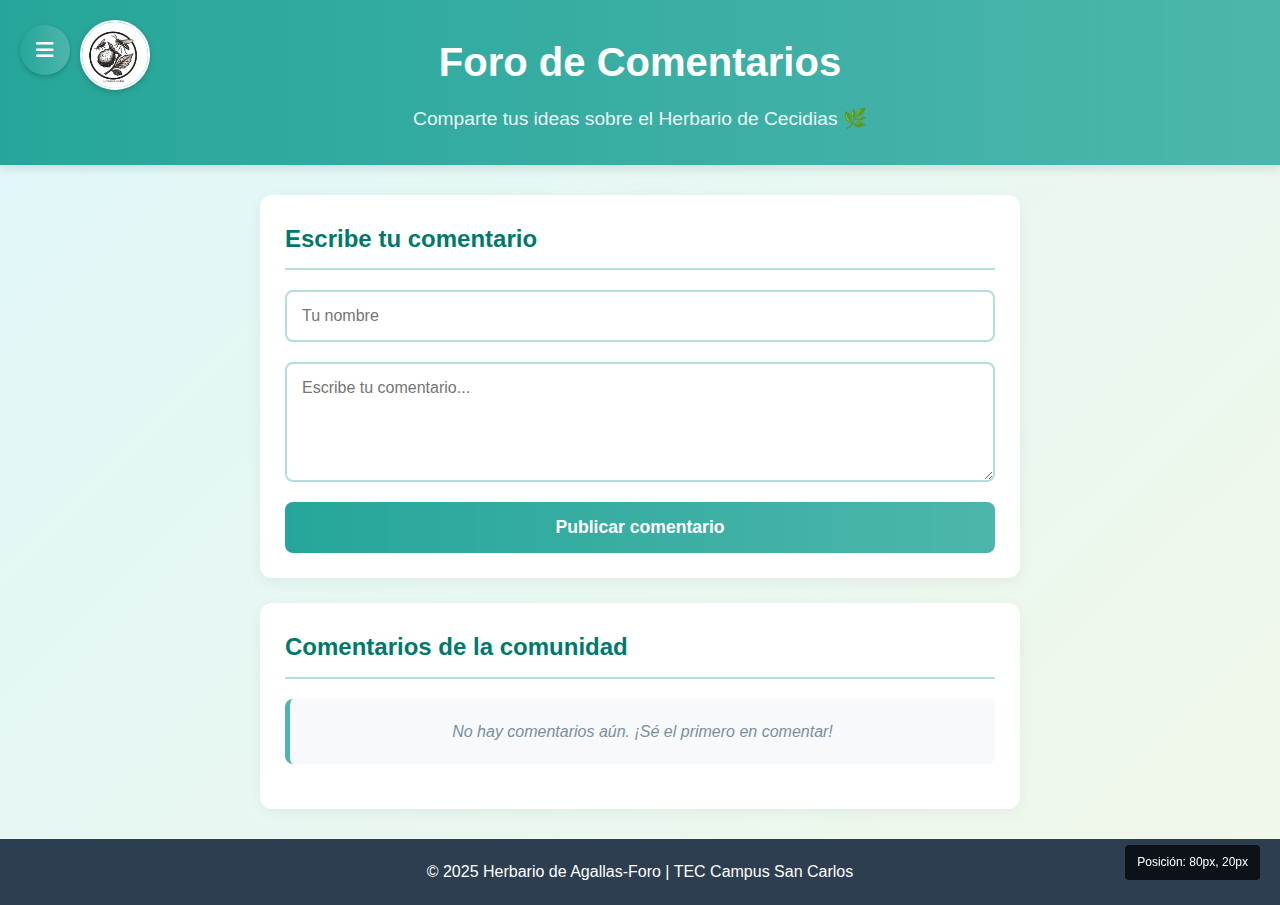
<file: Herbario/index1.html>
<!DOCTYPE html>
<html lang="es">
<head>
  <meta charset="UTF-8" />
  <meta name="viewport" content="width=device-width, initial-scale=1.0"/>
  <title>Foro de Comentarios - Herbario Cecidias</title>
  <link rel="stylesheet" href="https://cdnjs.cloudflare.com/ajax/libs/font-awesome/6.4.0/css/all.min.css"/>
  <style>
    /* ====== ESTILOS GENERALES ====== */
    *{margin:0;padding:0;box-sizing:border-box;font-family:'Segoe UI',Tahoma,sans-serif;}
    body{background:linear-gradient(135deg,#e0f7fa,#f1f8e9);color:#37474f;line-height:1.6;padding-top:10px 0 0 10px;}
    header{background:linear-gradient(to right,#26a69a,#4db6ac);color:white;text-align:center;padding:30px;box-shadow:0 4px 10px rgba(0,0,0,0.1);margin-bottom:30px;}
    header h1{margin-bottom:10px;font-size:2.5rem;}
    header p{font-size:1.2rem;opacity:0.9;}
    main{max-width:800px;margin:0 auto 30px;padding:0 20px;}
    .formulario,.comentarios{background:white;padding:25px;margin-bottom:25px;border-radius:12px;box-shadow:0 4px 15px rgba(0,0,0,0.05);}
    h2{color:#00796b;margin-bottom:20px;padding-bottom:10px;border-bottom:2px solid #b2dfdb;}
    form{display:flex;flex-direction:column;}
    input,textarea{margin-bottom:20px;padding:15px;border:2px solid #b2dfdb;border-radius:8px;font-size:1rem;transition:all 0.3s;}
    input:focus,textarea:focus{outline:none;border-color:#26a69a;box-shadow:0 0 8px rgba(38,166,154,0.4);}
    textarea{min-height:120px;resize:vertical;}
    button{background:linear-gradient(to right,#26a69a,#4db6ac);color:white;border:none;padding:15px;border-radius:8px;font-size:1.1rem;cursor:pointer;transition:all 0.3s;font-weight:600;}
    button:hover{transform:translateY(-3px);box-shadow:0 5px 15px rgba(0,0,0,0.1);}
    .comentarios ul{list-style:none;}
    .comentarios li{background:#f8f9fa;padding:20px;border-left:5px solid #4db6ac;margin-bottom:20px;border-radius:8px;position:relative;transition:all 0.3s;}
    .comentarios li:hover{transform:translateX(5px);box-shadow:0 5px 15px rgba(0,0,0,0.05);}
    .comentarios li strong{color:#00796b;font-size:1.1rem;display:block;margin-bottom:10px;}
    .comentarios li p{color:#495057;line-height:1.6;}
    .comentarios .fecha{display:block;font-size:0.85rem;color:#78909c;margin-top:10px;text-align:right;}

    /* ====== BOTÓN ELIMINAR ====== */
    .eliminar-btn{
      position:absolute;
      top:15px;
      right:15px;  /* esquina superior derecha */
      color:#e53935;
      cursor:pointer;
      font-size:1.2rem;
      transition:color 0.2s, transform 0.2s;
    }
    .eliminar-btn:hover{
      color:#b71c1c;
      transform:scale(1.2);
    }

    .no-comments{text-align:center;padding:30px;color:#78909c;font-style:italic;}
    .mensaje-usuario{padding:15px;margin:15px 0;border-radius:8px;text-align:center;font-weight:500;}
    .mensaje-usuario.error{color:#721c24;background-color:#f8d7da;border:1px solid #f5c6cb;}
    .mensaje-usuario.success{color:#155724;background-color:#d4edda;border:1px solid #c3e6cb;}

    footer{text-align:center;padding:20px;background:#2c3e50;color:white;}

    /* ===========================
       ESTILOS DEL MENÚ LATERAL
       (agregados tal como estaban antes)
       =========================== */
    .sidebar{position:fixed;left:0;top:0;height:100%;width:250px;background-color:#2c3e50;padding-top:80px;transform:translateX(-100%);transition:transform 0.3s ease;z-index:900;}
    .sidebar.active{transform:translateX(0);}
    .sidebar a{display:block;color:#ecf0f1;padding:15px 20px;text-decoration:none;border-bottom:1px solid rgba(255,255,255,0.1);transition:background-color 0.3s;}
    .sidebar a:hover{background-color:#34495e;}
    .sidebar a i{margin-right:10px;width:20px;text-align:center;}
    .menu-toggle{position:fixed;top:25px;left:20px;background-color:#2c3e50;color:white;border:none;border-radius:50%;width:50px;height:50px;font-size:20px;cursor:pointer;z-index:1100;display:flex;align-items:center;justify-content:center;box-shadow:0 2px 5px rgba(0,0,0,0.2);}
    .content{margin-left:0;transition:margin-left 0.3s ease;}
    .content.shifted{margin-left:250px;}
    .logo{position:fixed;top:20px;left:80px;z-index:1000;transition:left 0.3s ease;cursor:move;}
    .logo img{max-width:150px;height:auto;border-radius:8px;box-shadow:0 2px 10px rgba(0,0,0,0.2);transition:transform 0.2s;}
    .logo.dragging img{transform:scale(1.05);box-shadow:0 4px 15px rgba(0,0,0,0.3);}
    .sidebar.active ~ .logo{left:270px;}
    .logo-position-indicator{position:fixed;bottom:20px;right:20px;background:rgba(0,0,0,0.7);color:white;padding:8px 12px;border-radius:4px;font-size:12px;z-index:1000;}

    @media(max-width:768px){
      body{padding-top:70px;}
      header h1{font-size:2rem;}
      .formulario,.comentarios{padding:20px;}
      .comentarios .avatar{width:40px;height:40px;font-size:1.2rem;}
      .content.shifted{margin-left:0;}
      .logo{left:70px;max-width:120px;}
      .logo img{max-width:120px;}
      .sidebar.active ~ .logo{left:70px;}
      .logo-position-indicator{bottom:10px;right:10px;font-size:10px;}
    }
    /* Ajuste del logo */
.logo img {
  width: 70px;          /* tamaño fijo (ajusta según necesites) */
  height: 70px;         /* mismo valor para que sea cuadrado */
  border-radius: 50%;   /* lo vuelve circular */
  object-fit: cover;    /* recorta sin deformar */
  border: 2px solid white; /* opcional, para que resalte */
  box-shadow: 0 2px 6px rgba(0,0,0,0.2); /* sombra sutil */
}

/* Alineación dentro del menú */
.menu .logo {
  display: flex;
  align-items: center;
  justify-content: center;
  padding: 10px;       /* separa un poco del borde */
}

  </style>
</head>
<body>
  <!-- Botón para abrir/cerrar menú -->
  <button class="menu-toggle" id="menuToggle"><i class="fas fa-bars"></i></button>

  <!-- Logo fijo en pantalla -->
  <div class="logo">
      <img src="RES/Herbario Cecidias.png" alt="Logo Herbario de Agallas">
  </div>
  <!-- Indicador de posición (solo visual) -->
  <div class="logo-position-indicator" id="positionIndicator">Posición: 80px, 20px</div>

  <!-- Menú lateral -->
 <div class="sidebar" id="sidebar">
  <a href="index.html"><i class="fas fa-home"></i> Página Principal</a>
  <a href="index.html#agallas"><i class="fas fa-leaf"></i> Información sobre las agallas</a>
  <a href="index.html#galeria"><i class="fas fa-images"></i> Galería</a>
  <a href="index.html#investigaciones"><i class="fas fa-book"></i> Investigaciones</a>
  <a href="index.html#muestras"><i class="fas fa-vial"></i> Muestras de agallas secas</a>
  <a href="index1.html"><i class="fas fa-comments"></i> Foro</a> <!-- este te deja en el foro -->
  <a href="https://www.scielo.br/j/bn/a/VNrcQ7ttg3xQ9DFFk6f6PFn/?lang=en" target="_blank"><i class="fas fa-file-alt"></i> Artículo</a>
  <a href="index.html#contacto"><i class="fas fa-envelope"></i> Contacto</a>
</div>

  <!-- Contenedor que se desplaza cuando se abre el menú -->
  <div class="content" id="content">
    <header class="hero">
      <h1>Foro de Comentarios</h1>
      <p>Comparte tus ideas sobre el Herbario de Cecidias 🌿</p>
    </header>

    <main>
      <section class="formulario">
        <h2>Escribe tu comentario</h2>
        <form id="comentarioForm">
          <input type="text" id="nombre" placeholder="Tu nombre" required />
          <textarea id="mensaje" rows="4" placeholder="Escribe tu comentario..." required></textarea>
          <button type="submit">Publicar comentario</button>
        </form>
      </section>

      <section class="comentarios">
        <h2>Comentarios de la comunidad</h2>
        <ul id="listaComentarios">
          <li class="no-comments">No hay comentarios aún. ¡Sé el primero en comentar!</li>
        </ul>
      </section>
    </main>

    <footer><p>&copy;  2025 Herbario de Agallas-Foro | TEC Campus San Carlos</p></footer>
  </div>

  <script>
    // referencias a elementos de comentarios
    const comentarioForm = document.getElementById('comentarioForm');
    const listaComentarios = document.getElementById('listaComentarios');

    // referencias del menú
    const menuToggle = document.getElementById('menuToggle');
    const sidebar = document.getElementById('sidebar');
    const content = document.getElementById('content');

    // cargar comentarios del localStorage
    function cargarComentarios(){
      listaComentarios.innerHTML = "";
      const comentarios = JSON.parse(localStorage.getItem('comentarios')) || [];
      if(comentarios.length === 0){
        listaComentarios.innerHTML = '<li class="no-comments">No hay comentarios aún. ¡Sé el primero en comentar!</li>';
      } else {
        comentarios.forEach(c => {
          const li = document.createElement('li');
          li.innerHTML = `
            <i class="fas fa-minus-circle eliminar-btn" data-id="${c.id}" title="Eliminar comentario"></i>
            <strong>${c.nombre}</strong>
            <p>${c.mensaje}</p>
            <span class="fecha">${c.fecha}</span>
          `;
          listaComentarios.appendChild(li);
        });
      }
    }

    // guardar comentario en localStorage
    function guardarComentario(c){
      const comentarios = JSON.parse(localStorage.getItem('comentarios')) || [];
      comentarios.push(c);
      localStorage.setItem('comentarios', JSON.stringify(comentarios));
    }

    // eliminar comentario por id
    function eliminarComentario(id){
      let comentarios = JSON.parse(localStorage.getItem('comentarios')) || [];
      comentarios = comentarios.filter(c => c.id !== id);
      localStorage.setItem('comentarios', JSON.stringify(comentarios));
      cargarComentarios();
    }

    // mostrar mensaje arriba del formulario
    function mostrarMensaje(texto, tipo){
      const div = document.createElement('div');
      div.className = `mensaje-usuario ${tipo}`;
      div.textContent = texto;
      document.querySelector('.formulario').prepend(div);
      setTimeout(()=>div.remove(), 3000);
    }

    // envío del formulario
    comentarioForm.addEventListener('submit', e => {
      e.preventDefault();
      const nombre = document.getElementById('nombre').value.trim();
      const mensaje = document.getElementById('mensaje').value.trim();
      if(nombre && mensaje){
        const comentario = { id: Date.now(), nombre, mensaje, fecha: new Date().toLocaleString('es-ES') };
        guardarComentario(comentario);
        comentarioForm.reset();
        cargarComentarios();
        mostrarMensaje('¡Comentario publicado con éxito!', 'success');
      } else {
        mostrarMensaje('Por favor, completa todos los campos.', 'error');
      }
    });

    // delegado: manejar clic en botón eliminar
    listaComentarios.addEventListener('click', e => {
      if(e.target.classList.contains('eliminar-btn')){
        const id = parseInt(e.target.getAttribute('data-id'));
        if(confirm("⚠️ ¿Seguro que deseas eliminar este comentario? Esta acción no se puede deshacer.")){
          eliminarComentario(id);
          mostrarMensaje('Comentario eliminado.', 'success');
        }
      }
    });

    // controlar el menú lateral (abrir / cerrar)
    menuToggle.addEventListener('click', () => {
      sidebar.classList.toggle('active');
      content.classList.toggle('shifted');
      const icon = menuToggle.querySelector('i');
      if(sidebar.classList.contains('active')){
        icon.classList.remove('fa-bars');
        icon.classList.add('fa-times');
      } else {
        icon.classList.remove('fa-times');
        icon.classList.add('fa-bars');
      }
    });

    // iniciar
    cargarComentarios();
  </script>
</body>
</html>
</file>
<file: Herbario/css/style.css>
* {
    margin: 0;
    padding: 0;
    box-sizing: border-box;
}
body {
    font-family: 'Segoe UI', Tahoma, Geneva, Verdana, sans-serif;
    background: linear-gradient(135deg, #e0f7fa 0%, #f1f8e9 100%);
    color: #37474f;
    margin-left: 250px;
    line-height: 1.6;
}

.logo {
    position: fixed;
    top: 20px;
    left: 20px;
    z-index: 1100;
    text-align: center;
    background: rgba(255, 255, 255, 0.9);
    border-radius: 50%;
    padding: 10px;
    box-shadow: 0 4px 15px rgba(0, 0, 0, 0.1);
    transition: transform 0.3s ease;
}

.logo:hover {
    transform: scale(1.05);
}

.logo img {
    max-height: 80px;
    width: auto;
    border-radius: 50%;
}

.sidebar {
    position: fixed;
    top: 0;
    left: 0;
    height: 100%;
    width: 250px;
    background: linear-gradient(to bottom, #80deea, #4db6ac);
    padding-top: 150px;
    display: flex;
    flex-direction: column;
    align-items: center;
    z-index: 1000;
    box-shadow: 4px 0 15px rgba(0, 0, 0, 0.1);
}

.sidebar a {
    display: flex;
    align-items: center;
    padding: 15px 25px;
    text-decoration: none;
    color: #004d40;
    font-weight: 600;
    width: 100%;
    text-align: left;
    border-left: 4px solid transparent;
    transition: all 0.3s ease;
    margin: 5px 0;
}

.sidebar a i {
    margin-right: 12px;
    font-size: 1.2rem;
}

.sidebar a:hover {
    background-color: rgba(255, 255, 255, 0.3);
    border-left: 4px solid #00796b;
    padding-left: 30px;
}

.sidebar a:active {
    background-color: rgba(255, 255, 255, 0.4);
}

header {
    background: linear-gradient(to right, #26a69a, #4db6ac);
    padding: 40px 20px;
    text-align: center;
    color: white;
    border-bottom: 5px solid #80deea;
    box-shadow: 0 4px 12px rgba(0, 0, 0, 0.1);
}

header h1 {
    margin: 0;
    font-size: 2.8rem;
    text-shadow: 2px 2px 4px rgba(0, 0, 0, 0.2);
    letter-spacing: 1px;
}

header p {
    margin-top: 10px;
    font-size: 1.2rem;
    opacity: 0.9;
}

main {
    padding: 30px;
}

section {
    margin-bottom: 40px;
    background: white;
    border-radius: 12px;
    padding: 30px;
    box-shadow: 0 5px 20px rgba(0, 0, 0, 0.05);
    transition: transform 0.3s ease;
}

section:hover {
    transform: translateY(-5px);
}

h2 {
    color: #00796b;
    margin-bottom: 20px;
    padding-bottom: 10px;
    border-bottom: 2px solid #b2dfdb;
    font-size: 2rem;
}

h3 {
    color: #009688;
    margin: 20px 0 10px;
    font-size: 1.5rem;
}

.info-box {
    background: linear-gradient(to bottom, #f1f8e9, #e8f5e9);
    border-radius: 12px;
    padding: 25px;
    margin: 20px 0;
    text-align: left;
    border-left: 5px solid #8bc34a;
}

.info-box h3 {
    color: #689f38;
    border-bottom: 1px dashed #aed581;
    padding-bottom: 8px;
}

ul, ol {
    margin-left: 20px;
    margin-bottom: 15px;
}

li {
    margin-bottom: 8px;
    padding-left: 5px;
}

li::marker {
    color: #4db6ac;
}

.research-findings {
    display: flex;
    justify-content: space-around;
    flex-wrap: wrap;
    margin: 25px 0;
}

.finding {
    background: linear-gradient(to bottom, #b2ebf2, #80deea);
    border-radius: 12px;
    padding: 20px;
    margin: 10px;
    min-width: 140px;
    text-align: center;
    box-shadow: 0 4px 8px rgba(0, 0, 0, 0.1);
    transition: transform 0.3s ease;
}

.finding:hover {
    transform: scale(1.05);
}

.finding h4 {
    font-size: 2.2rem;
    margin: 0;
    color: #00695c;
}

.finding p {
    margin: 5px 0 0;
    font-size: 0.95rem;
    color: #004d40;
}

.reference {
    font-style: italic;
    font-size: 0.95rem;
    color: #26a69a;
    border-top: 1px dashed #80cbc4;
    padding-top: 15px;
    margin-top: 20px;
}

.gallery-grid {
    display: grid;
    grid-template-columns: repeat(auto-fill, minmax(250px, 1fr));
    gap: 20px;
    margin-top: 20px;
}

.gallery_item {
    height: 200px;
    background: linear-gradient(45deg, #e0f2f1, #b2dfdb);
    border-radius: 10px;
    display: flex;
    align-items: center;
    justify-content: center;
    overflow: hidden; /* evita que la imagen se salga */
    box-shadow: 0 4px 8px rgba(0, 0, 0, 0.1);
    transition: all 0.3s ease;
}

.gallery_item img {
    max-width: 100%;
    max-height: 100%;
    object-fit: contain; /* mantiene proporción sin recortar */
    border-radius: 8px;
}

.gallery_item:hover {
    transform: translateY(-5px);
    box-shadow: 0 8px 16px rgba(0, 0, 0, 0.15);
}


footer {
    background: linear-gradient(to right, #26a69a, #4db6ac);
    text-align: center;
    padding: 25px;
    color: white;
    margin-top: 40px;
    box-shadow: 0 -4px 12px rgba(0, 0, 0, 0.1);
    font-weight: bold;
}
.btn {
    display: inline-block;
    background: linear-gradient(to right, #26a69a, #4db6ac);
    color: white;
    padding: 12px 25px;
    border-radius: 30px;
    text-decoration: none;
    font-weight: 600;
    margin-top: 15px;
    box-shadow: 0 4px 8px rgba(0, 0, 0, 0.2);
    transition: all 0.3s ease;
}

.btn:hover {
    transform: translateY(-3px);
    box-shadow: 0 6px 12px rgba(0, 0, 0, 0.25);
}
.resolucion{
    width:99% ;
    text-align: center;
}
.resolucion{
    width:99% ;
    text-align: center;
}
@media (max-width: 767px) {
        .desktop{display: none;}
    .tablet{display: none;}
    body {
        margin-left: 0;
    }
    
    .sidebar {
        width: 100%;
        height: auto;
        position: relative;
        padding-top: 120px;
        flex-direction: row;
        flex-wrap: wrap;
        justify-content: center;
    }
    
    .sidebar a {
        width: auto;
        margin: 5px;
        border-left: none;
        border-bottom: 3px solid transparent;
        padding: 10px 15px;
    }
    
    .sidebar a:hover {
        border-left: none;
        border-bottom: 3px solid #00796b;
        padding-left: 15px;
    }
    
    .research-findings {
        flex-direction: column;
        align-items: center;
    }
    
    .finding {
        width: 80%;
        margin-bottom: 15px;
    }
    
    .gallery-grid {
        grid-template-columns: repeat(auto-fill, minmax(200px, 1fr));
    }

}
@media (min-width: 768px) and (max-width: 990px)  {
    .desktop{display: none;}
    .movil{display: none;}
}
@media (min-width: 991px)   {
    .tablet{display: none;}
    .movil{display: none;}
}
.IMGrande i
{
    color: #fff;
    font-size: 32px;
    background-color: #000;
    cursor: pointer;
}

.IMGrande {
    position: fixed;
    top: 0;
    left: 0;
    width: 100%;
    height: 100%;
    background-color: rgba(0, 0, 0, 0.9);
    display: none;
    align-items: center;
    justify-content: center;
    z-index: 2000;
}

.IMGrande img {
    max-width: 90%;
    max-height: 80vh;
    border-radius: 8px;
    box-shadow: 0 5px 25px rgba(0, 0, 0, 0.5);
}

.IMGrande span {
    color: #fff;
    position: absolute;
    top: 20px;
    right: 20px;
    font-size: 40px;
    cursor: pointer;
    background: rgba(0, 0, 0, 0.5);
    width: 50px;
    height: 50px;
    border-radius: 50%;
    display: flex;
    align-items: center;
    justify-content: center;
    transition: all 0.3s ease;
}

.IMGrande span:hover {
    background: rgba(0, 0, 0, 0.8);
    transform: scale(1.1);
}
/* Añade esto al final de tu archivo CSS existente */

/* Mejoras para la visualización móvil */
@media (max-width: 768px) {
    .sidebar {
        width: 100%;
        height: auto;
        position: relative;
        padding-top: 100px;
        flex-direction: row;
        flex-wrap: wrap;
        justify-content: center;
    }
    
    body {
        margin-left: 0;
    }
    
    .logo {
        position: relative;
        margin: 0 auto;
        text-align: center;
        top: 0;
        left: 0;
        margin-bottom: 20px;
    }
    
    .research-findings {
        flex-direction: column;
        align-items: center;
    }
    
    .finding {
        width: 80%;
        margin-bottom: 15px;
    }
}

/* Mejora para el formulario de subida de archivos */
#subir-archivos {
    padding: 20px;
}

#formSubida {
    display: flex;
    flex-direction: column;
    gap: 10px;
    margin-bottom: 20px;
}

#formSubida input[type="file"] {
    padding: 10px;
    border: 1px solid #ccc;
    border-radius: 4px;
}

#formSubida button {
    padding: 10px 15px;
    background-color: #4db6ac;
    color: white;
    border: none;
    border-radius: 4px;
    cursor: pointer;
    transition: background-color 0.3s;
}

#formSubida button:hover {
    background-color: #26a69a;
}

#listaArchivos {
    list-style-type: none;
    padding: 0;
}

#listaArchivos li {
    padding: 10px;
    border-bottom: 1px solid #eee;
    display: flex;
    flex-direction: column;
    align-items: center;
}

/* Mejora para la sección de contacto */
#contacto {
    text-align: center;
}

.btn {
    display: inline-block;
    background: linear-gradient(to right, #26a69a, #4db6ac);
    color: white;
    padding: 12px 25px;
    border-radius: 30px;
    text-decoration: none;
    font-weight: 600;
    margin-top: 15px;
    box-shadow: 0 4px 8px rgba(0, 0, 0, 0.2);
    transition: all 0.3s ease;
}

.btn:hover {
    transform: translateY(-3px);
    box-shadow: 0 6px 12px rgba(0, 0, 0, 0.25);
}
/* Estilos existentes... */

/* Nuevos estilos para la sección de subida de archivos integrada en la galería */
.upload-box {
    background: linear-gradient(to bottom, #f1f8e9, #e8f5e9);
    border-radius: 12px;
    padding: 25px;
    margin: 20px 0;
    text-align: center;
    border-left: 5px solid #8bc34a;
}

.upload-box h3 {
    color: #689f38;
    margin-bottom: 20px;
}

.file-input-container {
    margin-bottom: 15px;
}

.file-label {
    display: inline-block;
    padding: 12px 20px;
    background: linear-gradient(to right, #26a69a, #4db6ac);
    color: white;
    border-radius: 30px;
    cursor: pointer;
    transition: all 0.3s ease;
    box-shadow: 0 4px 8px rgba(0, 0, 0, 0.1);
}

.file-label:hover {
    transform: translateY(-3px);
    box-shadow: 0 6px 12px rgba(0, 0, 0, 0.15);
}

.file-label i {
    margin-right: 8px;
}

#archivoInput {
    display: none;
}

.upload-btn {
    padding: 12px 25px;
    background: linear-gradient(to right, #26a69a, #4db6ac);
    color: white;
    border: none;
    border-radius: 30px;
    cursor: pointer;
    font-weight: 600;
    transition: all 0.3s ease;
    box-shadow: 0 4px 8px rgba(0, 0, 0, 0.1);
}

.upload-btn:hover {
    transform: translateY(-3px);
    box-shadow: 0 6px 12px rgba(0, 0, 0, 0.15);
}

.error-message {
    color: #f44336;
    margin-top: 15px;
    font-weight: 500;
}

/* Mejoras para la visualización móvil */
@media (max-width: 768px) {
    .sidebar {
        width: 100%;
        height: auto;
        position: relative;
        padding-top: 100px;
        flex-direction: row;
        flex-wrap: wrap;
        justify-content: center;
    }
    
    body {
        margin-left: 0;
    }
    
    .logo {
        position: relative;
        margin: 0 auto;
        text-align: center;
        top: 0;
        left: 0;
        margin-bottom: 20px;
    }
    
    .research-findings {
        flex-direction: column;
        align-items: center;
    }
    
    .finding {
        width: 80%;
        margin-bottom: 15px;
    }
    
    .file-label, .upload-btn {
        width: 100%;
        text-align: center;
    }
}

/* Estilos para el modal de imagen grande */
.IMGrande i {
    color: #fff;
    font-size: 32px;
    background-color: #000;
    cursor: pointer;
}

.IMGrande {
    position: fixed;
    top: 0;
    left: 0;
    width: 100%;
    height: 100%;
    background-color: rgba(0, 0, 0, 0.9);
    display: none;
    align-items: center;
    justify-content: center;
    z-index: 2000;
}

.IMGrande img {
    max-width: 90%;
    max-height: 80vh;
    border-radius: 8px;
    box-shadow: 0 5px 25px rgba(0, 0, 0, 0.5);
}

.IMGrande span {
    color: #fff;
    position: absolute;
    top: 20px;
    right: 20px;
    font-size: 40px;
    cursor: pointer;
    background: rgba(0, 0, 0, 0.5);
    width: 50px;
    height: 50px;
    border-radius: 50%;
    display: flex;
    align-items: center;
    justify-content: center;
    transition: all 0.3s ease;
}

.IMGrande span:hover {
    background: rgba(0, 0, 0, 0.8);
    transform: scale(1.1);
}

/* Estilos para la galería */
.gallery-grid {
    display: grid;
    grid-template-columns: repeat(auto-fill, minmax(250px, 1fr));
    gap: 20px;
    margin-top: 20px;
}

.gallery_item {
    height: 200px;
    background: linear-gradient(45deg, #e0f2f1, #b2dfdb);
    border-radius: 10px;
    display: flex;
    align-items: center;
    justify-content: center;
    overflow: hidden;
    box-shadow: 0 4px 8px rgba(0, 0, 0, 0.1);
    transition: all 0.3s ease;
    cursor: pointer;
}

.gallery_item img {
    max-width: 100%;
    max-height: 100%;
    object-fit: contain;
    border-radius: 8px;
    transition: transform 0.3s ease;
}

.gallery_item:hover {
    transform: translateY(-5px);
    box-shadow: 0 8px 16px rgba(0, 0, 0, 0.15);
}

.gallery_item:hover img {
    transform: scale(1.05);
}

/* Estilos para el botón de contacto */
.btn {
    display: inline-block;
    background: linear-gradient(to right, #26a69a, #4db6ac);
    color: white;
    padding: 12px 25px;
    border-radius: 30px;
    text-decoration: none;
    font-weight: 600;
    margin-top: 15px;
    box-shadow: 0 4px 8px rgba(0, 0, 0, 0.2);
    transition: all 0.3s ease;
}

.btn:hover {
    transform: translateY(-3px);
    box-shadow: 0 6px 12px rgba(0, 0, 0, 0.25);
}
/* Splash Screen */
#splash {
    position: fixed;
    top: 0;
    left: 0;
    width: 100%;
    height: 100%;
    background: linear-gradient(270deg, #a7c7e7, #b2f0d4, #e0f7fa);
    display: flex;
    align-items: center;
    justify-content: center;
    z-index: 3000;
    animation: fadeOut 1s ease forwards;
    animation-delay: 5s; /* dura 5 segundos */
}

#splash img {
    width: 200px;
    height: auto;
    animation: zoomIn 2s ease infinite alternate;
    border-radius: 50%;
    box-shadow: 0 0 30px rgba(255,255,255,0.8);
}

@keyframes zoomIn {
    from { transform: scale(0.8); opacity: 0.7; }
    to { transform: scale(1.2); opacity: 1; }
}

@keyframes fadeOut {
    to { opacity: 0; visibility: hidden; }
}
</file>
